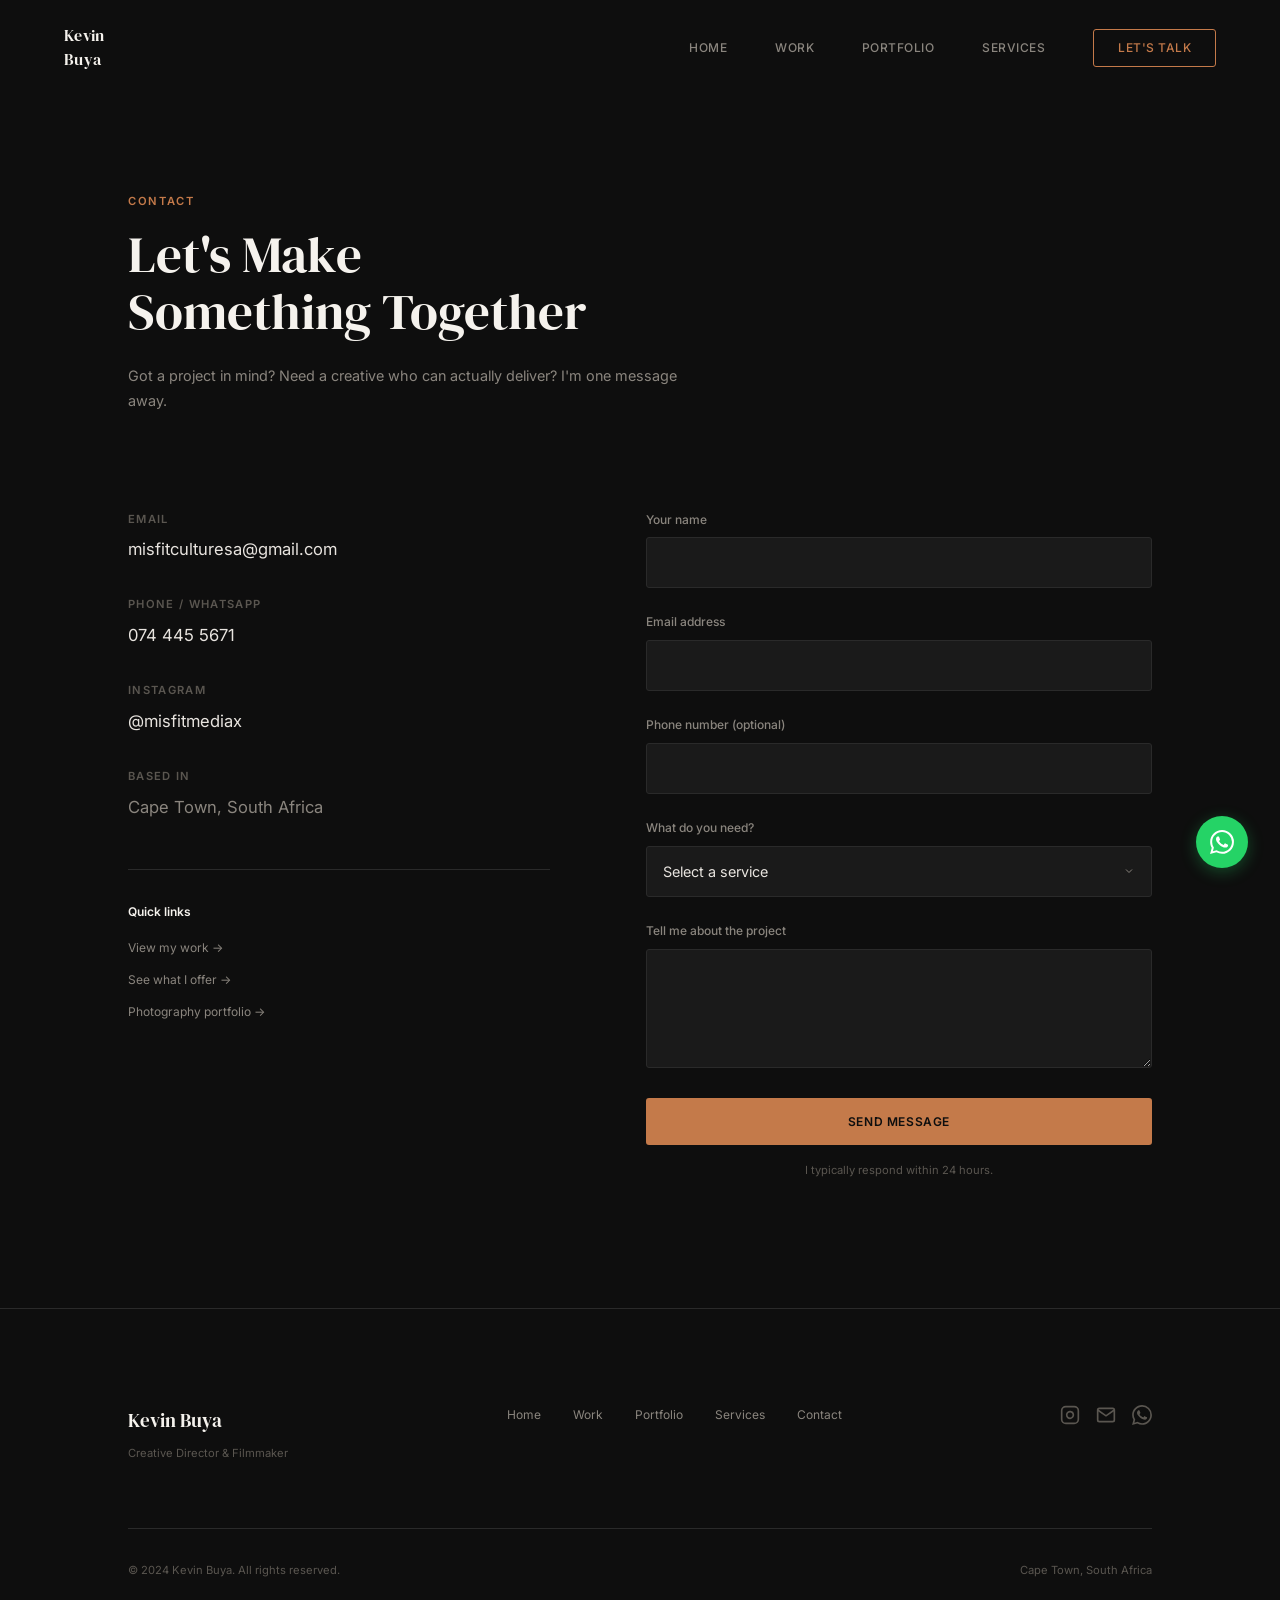
<file: contact.html>
<!DOCTYPE html>
<html lang="en">
<head>
  <meta charset="UTF-8">
  <meta name="viewport" content="width=device-width, initial-scale=1.0">
  <title>Contact — Kevin Buya | Get in Touch</title>
  <meta name="description" content="Get in touch with Kevin Buya for video production, photography, acting, or creative direction work in Cape Town.">
  <link rel="icon" type="image/svg+xml" href="data:image/svg+xml,<svg xmlns='http://www.w3.org/2000/svg' viewBox='0 0 100 100'><text y='.9em' font-size='90'>KB</text></svg>">
  <link rel="preconnect" href="https://fonts.googleapis.com">
  <link rel="preconnect" href="https://fonts.gstatic.com" crossorigin>
  <link href="https://fonts.googleapis.com/css2?family=DM+Serif+Display:ital@0;1&family=Inter:wght@300;400;500;600&display=swap" rel="stylesheet">
  <link rel="stylesheet" href="styles.css">
</head>
<body>
  <div class="loader" id="loader" aria-hidden="true"><div class="loader__inner"><span class="loader__text">KB</span></div></div>

  <header class="nav" id="nav" role="banner">
    <a href="index.html" class="nav__logo"><span class="nav__logo-text">Kevin<br>Buya</span></a>
    <nav class="nav__links" role="navigation" aria-label="Main navigation">
      <a href="index.html" class="nav__link">Home</a>
      <a href="work.html" class="nav__link">Work</a>
      <a href="portfolio.html" class="nav__link">Portfolio</a>
      <a href="services.html" class="nav__link">Services</a>
      <a href="contact.html" class="nav__link nav__link--cta nav__link--active">Let's Talk</a>
    </nav>
    <button class="nav__toggle" id="navToggle" aria-label="Toggle menu" aria-expanded="false">
      <span class="nav__toggle-bar"></span><span class="nav__toggle-bar"></span>
    </button>
  </header>

  <div class="mobile-menu" id="mobileMenu" role="dialog" aria-label="Mobile navigation">
    <nav class="mobile-menu__nav">
      <a href="index.html" class="mobile-menu__link" data-index="01">Home</a>
      <a href="work.html" class="mobile-menu__link" data-index="02">Work</a>
      <a href="portfolio.html" class="mobile-menu__link" data-index="03">Portfolio</a>
      <a href="services.html" class="mobile-menu__link" data-index="04">Services</a>
      <a href="contact.html" class="mobile-menu__link" data-index="05">Contact</a>
    </nav>
    <div class="mobile-menu__footer">
      <a href="mailto:misfitculturesa@gmail.com" class="mobile-menu__contact">misfitculturesa@gmail.com</a>
    </div>
  </div>

  <main>
    <section class="contact-page">
      <div class="contact-page__inner">
        <div class="contact-page__header reveal">
          <span class="page-hero__label">Contact</span>
          <h1 class="page-hero__title" style="font-size: var(--fs-h2);">Let's Make<br>Something Together</h1>
          <p class="page-hero__sub">Got a project in mind? Need a creative who can actually deliver? I'm one message away.</p>
        </div>

        <div class="contact__layout">
          <div class="contact__info reveal">
            <div class="contact__block">
              <span class="contact__label">Email</span>
              <a href="mailto:misfitculturesa@gmail.com" class="contact__value">misfitculturesa@gmail.com</a>
            </div>
            <div class="contact__block">
              <span class="contact__label">Phone / WhatsApp</span>
              <a href="https://wa.me/27744455671" target="_blank" rel="noopener" class="contact__value">074 445 5671</a>
            </div>
            <div class="contact__block">
              <span class="contact__label">Instagram</span>
              <a href="https://instagram.com/misfitmediax" target="_blank" rel="noopener" class="contact__value">@misfitmediax</a>
            </div>
            <div class="contact__block">
              <span class="contact__label">Based in</span>
              <span class="contact__value contact__value--static">Cape Town, South Africa</span>
            </div>

            <div class="contact__quick-links">
              <h4>Quick links</h4>
              <a href="work.html">View my work &rarr;</a>
              <a href="services.html">See what I offer &rarr;</a>
              <a href="portfolio.html">Photography portfolio &rarr;</a>
            </div>
          </div>

          <form class="contact__form reveal" id="contactForm" novalidate>
            <div class="form-group">
              <label for="name" class="form-label">Your name</label>
              <input type="text" id="name" name="name" class="form-input" required autocomplete="name">
            </div>
            <div class="form-group">
              <label for="email" class="form-label">Email address</label>
              <input type="email" id="email" name="email" class="form-input" required autocomplete="email">
            </div>
            <div class="form-group">
              <label for="phone" class="form-label">Phone number (optional)</label>
              <input type="tel" id="phone" name="phone" class="form-input" autocomplete="tel">
            </div>
            <div class="form-group">
              <label for="project" class="form-label">What do you need?</label>
              <select id="project" name="project" class="form-input form-select">
                <option value="" disabled selected>Select a service</option>
                <option value="video">Video Production</option>
                <option value="photography">Photography</option>
                <option value="talent">On-Camera Talent</option>
                <option value="creative-direction">Creative Direction</option>
                <option value="graphic-design">Graphic Design</option>
                <option value="other">Something else</option>
              </select>
            </div>
            <div class="form-group">
              <label for="message" class="form-label">Tell me about the project</label>
              <textarea id="message" name="message" class="form-input form-textarea" rows="5" required></textarea>
            </div>
            <button type="submit" class="btn btn--primary btn--full">Send Message</button>
            <p class="form-note">I typically respond within 24 hours.</p>
          </form>
        </div>
      </div>
    </section>
  </main>

  <footer class="footer" role="contentinfo">
    <div class="footer__inner">
      <div class="footer__top">
        <div class="footer__brand"><span class="footer__name">Kevin Buya</span><span class="footer__tagline">Creative Director & Filmmaker</span></div>
        <div class="footer__links"><a href="index.html">Home</a><a href="work.html">Work</a><a href="portfolio.html">Portfolio</a><a href="services.html">Services</a><a href="contact.html">Contact</a></div>
        <div class="footer__social">
          <a href="https://instagram.com/misfitmediax" target="_blank" rel="noopener" aria-label="Instagram"><svg width="20" height="20" viewBox="0 0 24 24" fill="none" stroke="currentColor" stroke-width="2"><rect x="2" y="2" width="20" height="20" rx="5" ry="5"/><path d="M16 11.37A4 4 0 1 1 12.63 8 4 4 0 0 1 16 11.37z"/><line x1="17.5" y1="6.5" x2="17.51" y2="6.5"/></svg></a>
          <a href="mailto:misfitculturesa@gmail.com" aria-label="Email"><svg width="20" height="20" viewBox="0 0 24 24" fill="none" stroke="currentColor" stroke-width="2"><path d="M4 4h16c1.1 0 2 .9 2 2v12c0 1.1-.9 2-2 2H4c-1.1 0-2-.9-2-2V6c0-1.1.9-2 2-2z"/><polyline points="22,6 12,13 2,6"/></svg></a>
          <a href="https://wa.me/27744455671" target="_blank" rel="noopener" aria-label="WhatsApp"><svg width="20" height="20" viewBox="0 0 24 24" fill="currentColor"><path d="M17.472 14.382c-.297-.149-1.758-.867-2.03-.967-.273-.099-.471-.148-.67.15-.197.297-.767.966-.94 1.164-.173.199-.347.223-.644.075-.297-.15-1.255-.463-2.39-1.475-.883-.788-1.48-1.761-1.653-2.059-.173-.297-.018-.458.13-.606.134-.133.298-.347.446-.52.149-.174.198-.298.298-.497.099-.198.05-.371-.025-.52-.075-.149-.669-1.612-.916-2.207-.242-.579-.487-.5-.669-.51-.173-.008-.371-.01-.57-.01-.198 0-.52.074-.792.372-.272.297-1.04 1.016-1.04 2.479 0 1.462 1.065 2.875 1.213 3.074.149.198 2.096 3.2 5.077 4.487.709.306 1.262.489 1.694.625.712.227 1.36.195 1.871.118.571-.085 1.758-.719 2.006-1.413.248-.694.248-1.289.173-1.413-.074-.124-.272-.198-.57-.347m-5.421 7.403h-.004a9.87 9.87 0 01-5.031-1.378l-.361-.214-3.741.982.998-3.648-.235-.374a9.86 9.86 0 01-1.51-5.26c.001-5.45 4.436-9.884 9.888-9.884 2.64 0 5.122 1.03 6.988 2.898a9.825 9.825 0 012.893 6.994c-.003 5.45-4.437 9.884-9.885 9.884m8.413-18.297A11.815 11.815 0 0012.05 0C5.495 0 .16 5.335.157 11.892c0 2.096.547 4.142 1.588 5.945L.057 24l6.305-1.654a11.882 11.882 0 005.683 1.448h.005c6.554 0 11.89-5.335 11.893-11.893a11.821 11.821 0 00-3.48-8.413z"/></svg></a>
        </div>
      </div>
      <div class="footer__bottom"><span class="footer__copy">&copy; 2024 Kevin Buya. All rights reserved.</span><span class="footer__credit">Cape Town, South Africa</span></div>
    </div>
  </footer>

  <a href="https://wa.me/27744455671" target="_blank" rel="noopener" class="fab" aria-label="Message on WhatsApp"><svg width="24" height="24" viewBox="0 0 24 24" fill="currentColor"><path d="M17.472 14.382c-.297-.149-1.758-.867-2.03-.967-.273-.099-.471-.148-.67.15-.197.297-.767.966-.94 1.164-.173.199-.347.223-.644.075-.297-.15-1.255-.463-2.39-1.475-.883-.788-1.48-1.761-1.653-2.059-.173-.297-.018-.458.13-.606.134-.133.298-.347.446-.52.149-.174.198-.298.298-.497.099-.198.05-.371-.025-.52-.075-.149-.669-1.612-.916-2.207-.242-.579-.487-.5-.669-.51-.173-.008-.371-.01-.57-.01-.198 0-.52.074-.792.372-.272.297-1.04 1.016-1.04 2.479 0 1.462 1.065 2.875 1.213 3.074.149.198 2.096 3.2 5.077 4.487.709.306 1.262.489 1.694.625.712.227 1.36.195 1.871.118.571-.085 1.758-.719 2.006-1.413.248-.694.248-1.289.173-1.413-.074-.124-.272-.198-.57-.347m-5.421 7.403h-.004a9.87 9.87 0 01-5.031-1.378l-.361-.214-3.741.982.998-3.648-.235-.374a9.86 9.86 0 01-1.51-5.26c.001-5.45 4.436-9.884 9.888-9.884 2.64 0 5.122 1.03 6.988 2.898a9.825 9.825 0 012.893 6.994c-.003 5.45-4.437 9.884-9.885 9.884m8.413-18.297A11.815 11.815 0 0012.05 0C5.495 0 .16 5.335.157 11.892c0 2.096.547 4.142 1.588 5.945L.057 24l6.305-1.654a11.882 11.882 0 005.683 1.448h.005c6.554 0 11.89-5.335 11.893-11.893a11.821 11.821 0 00-3.48-8.413z"/></svg></a>
  <script src="main.js" defer></script>
</body>
</html>
</file>
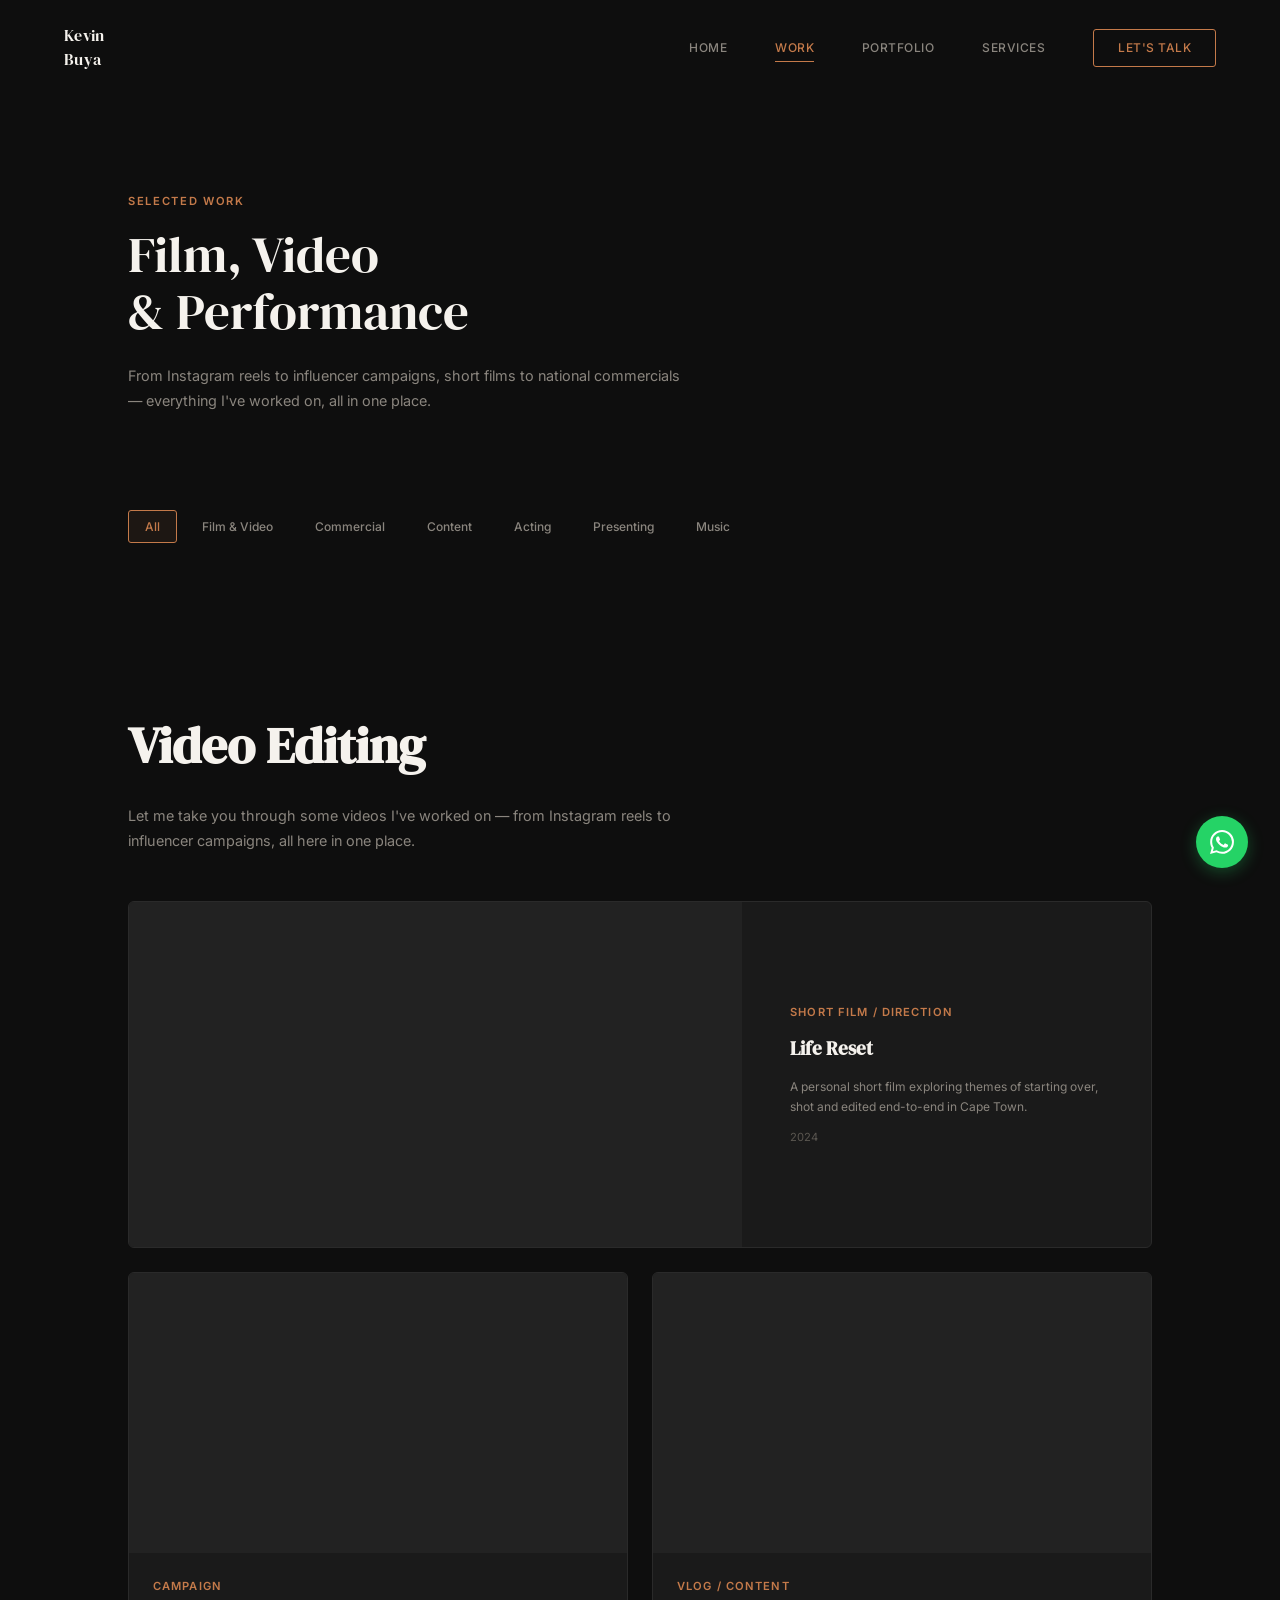
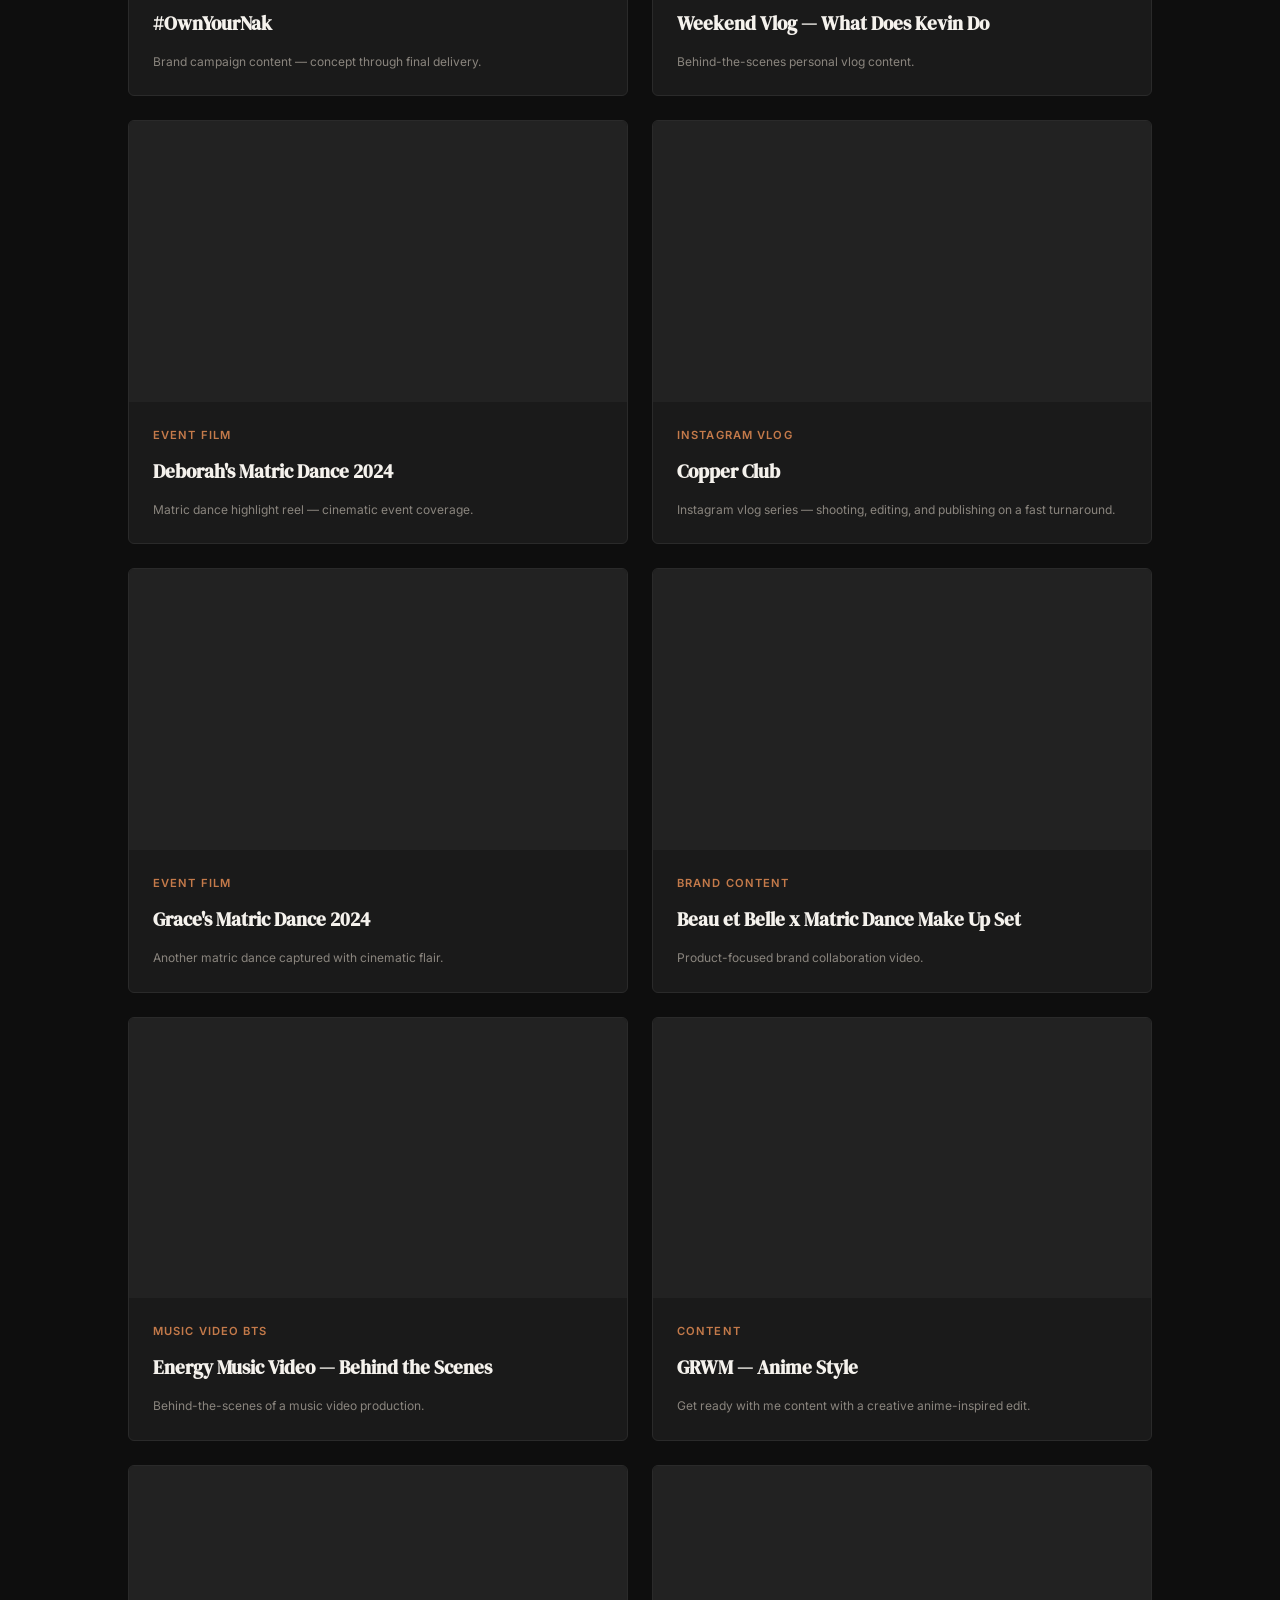
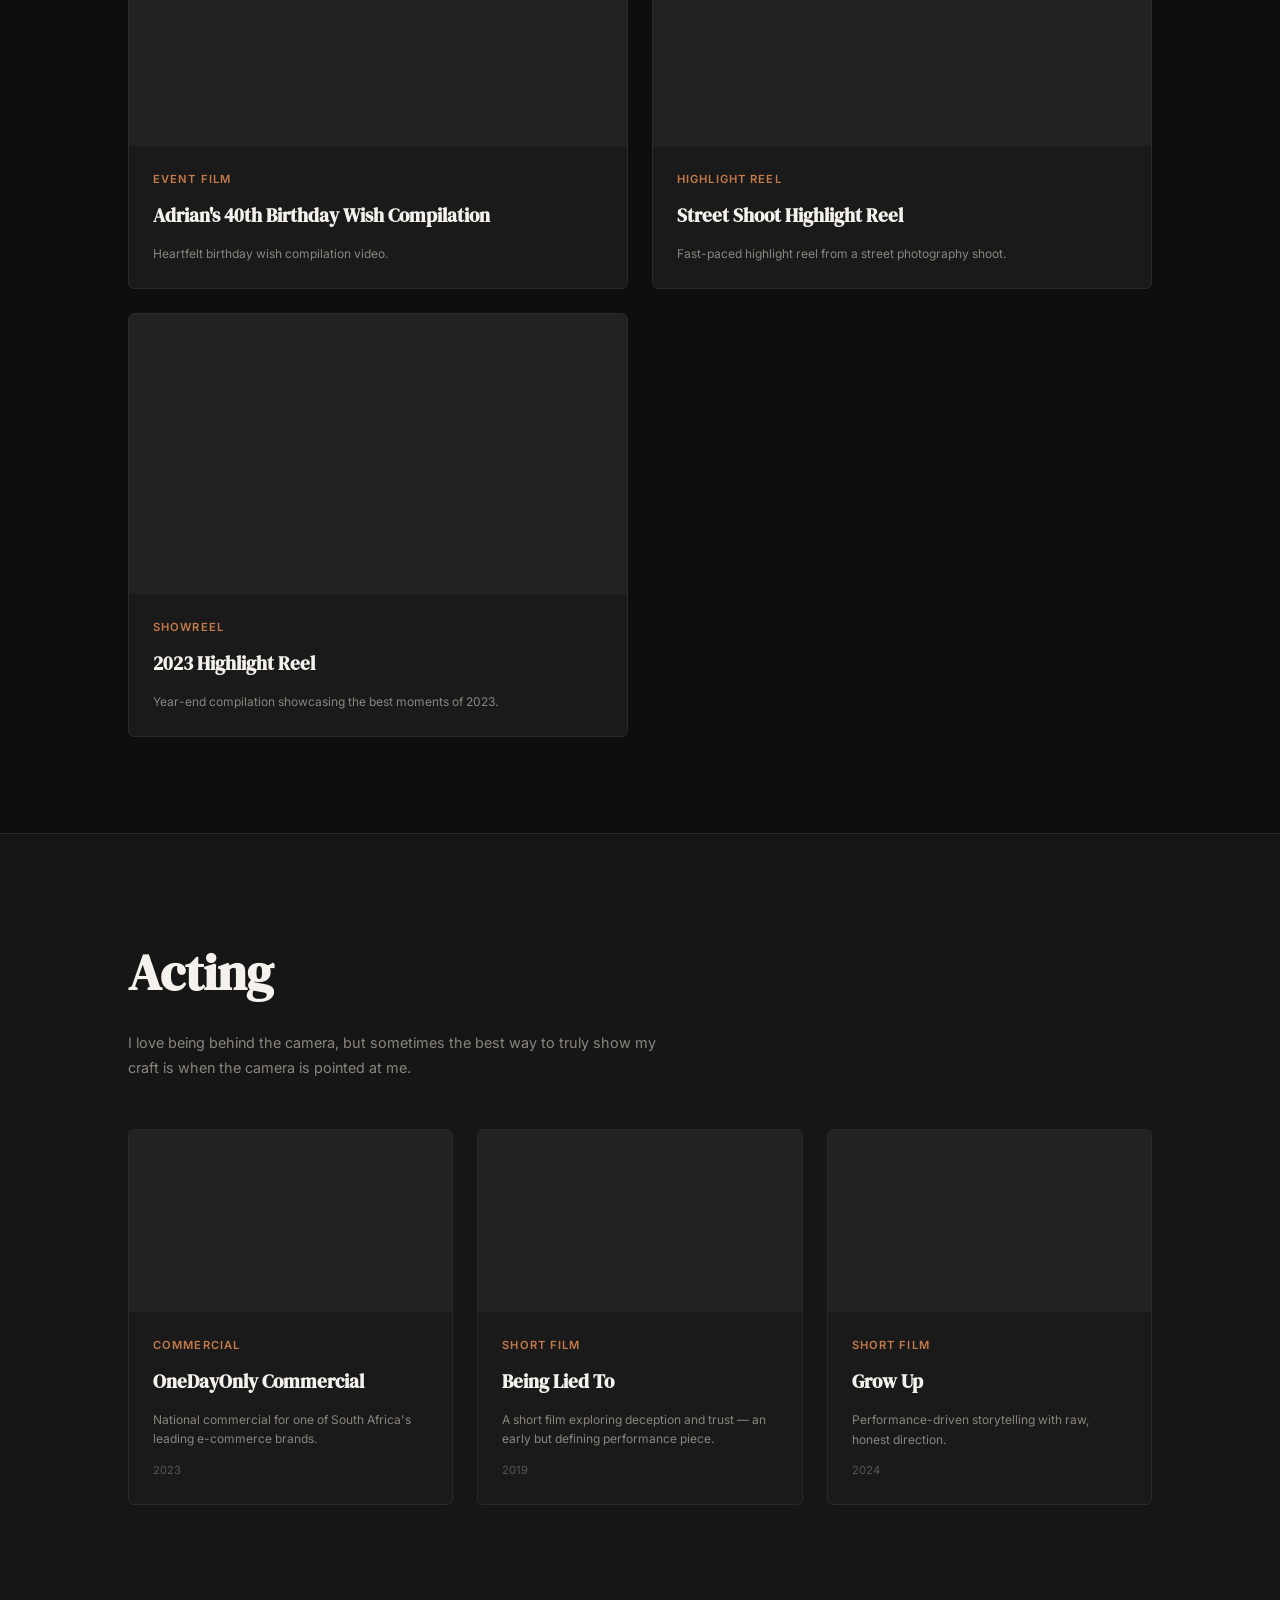
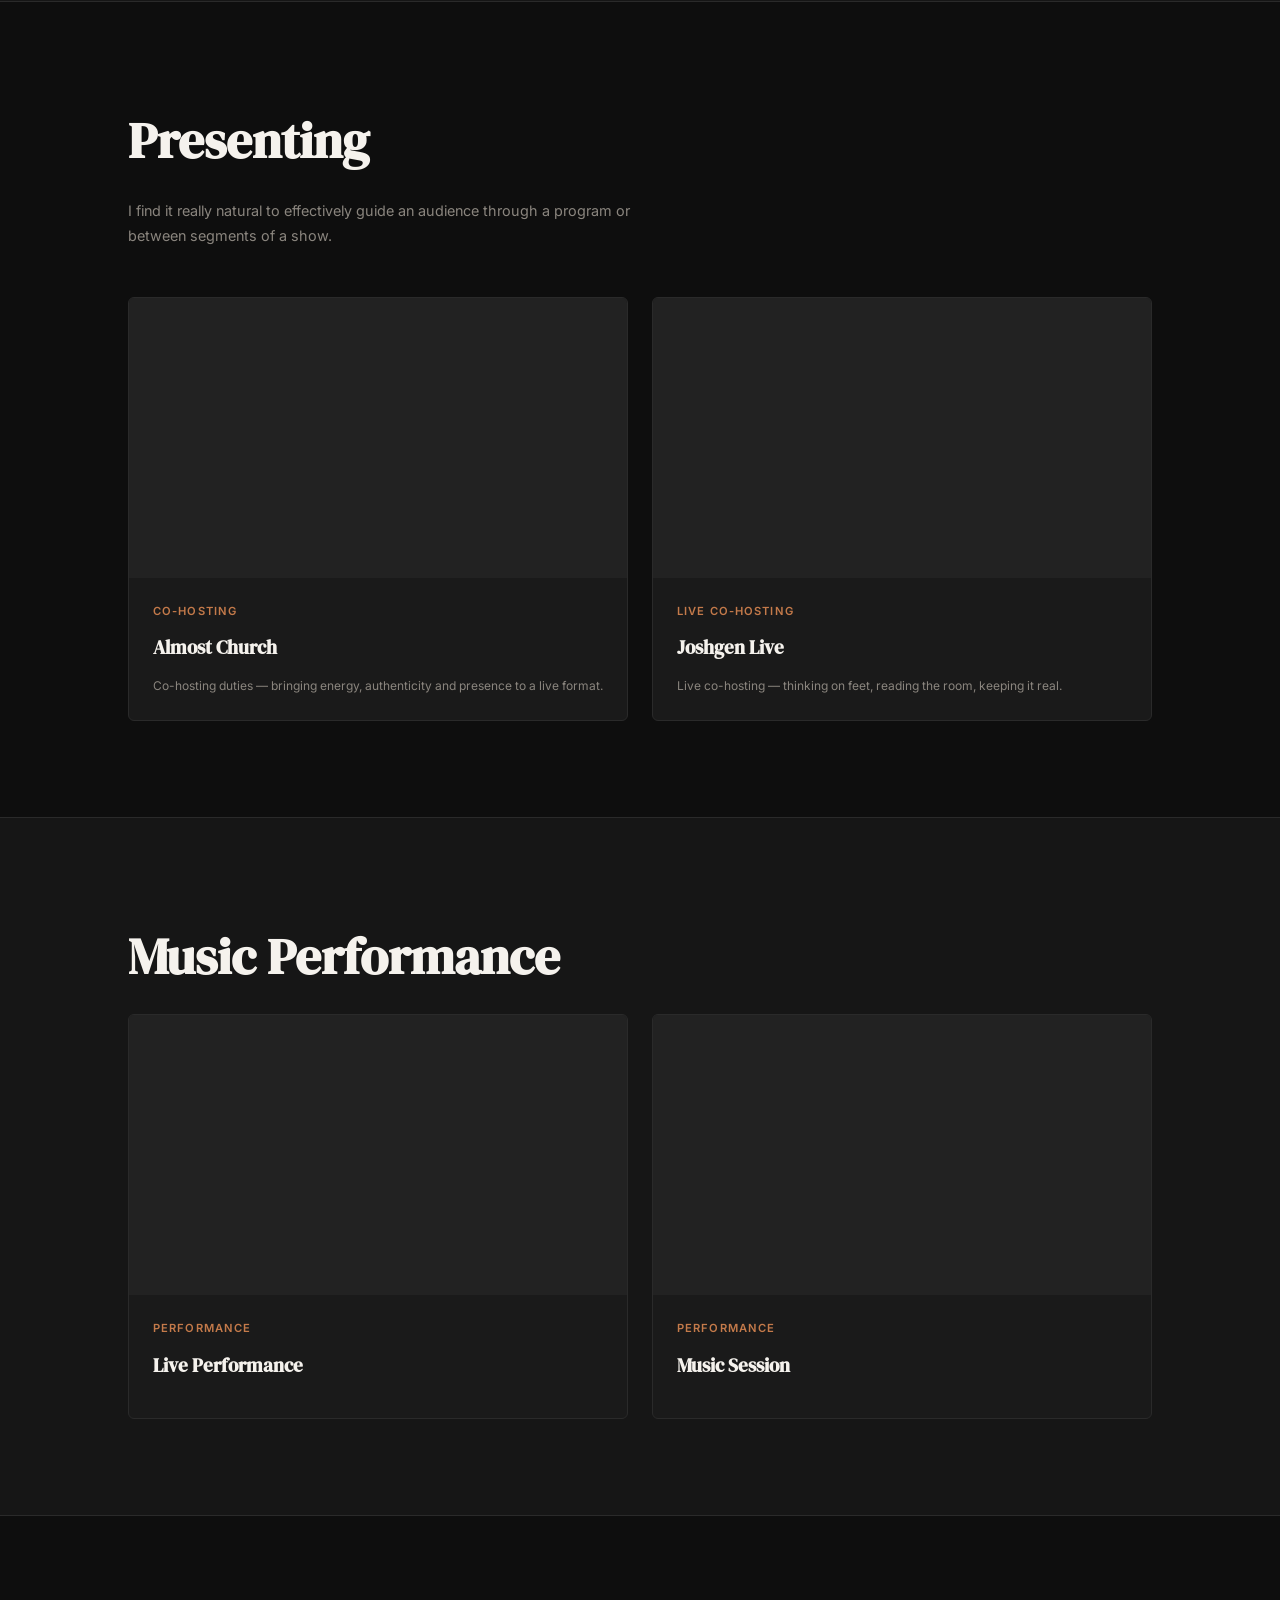
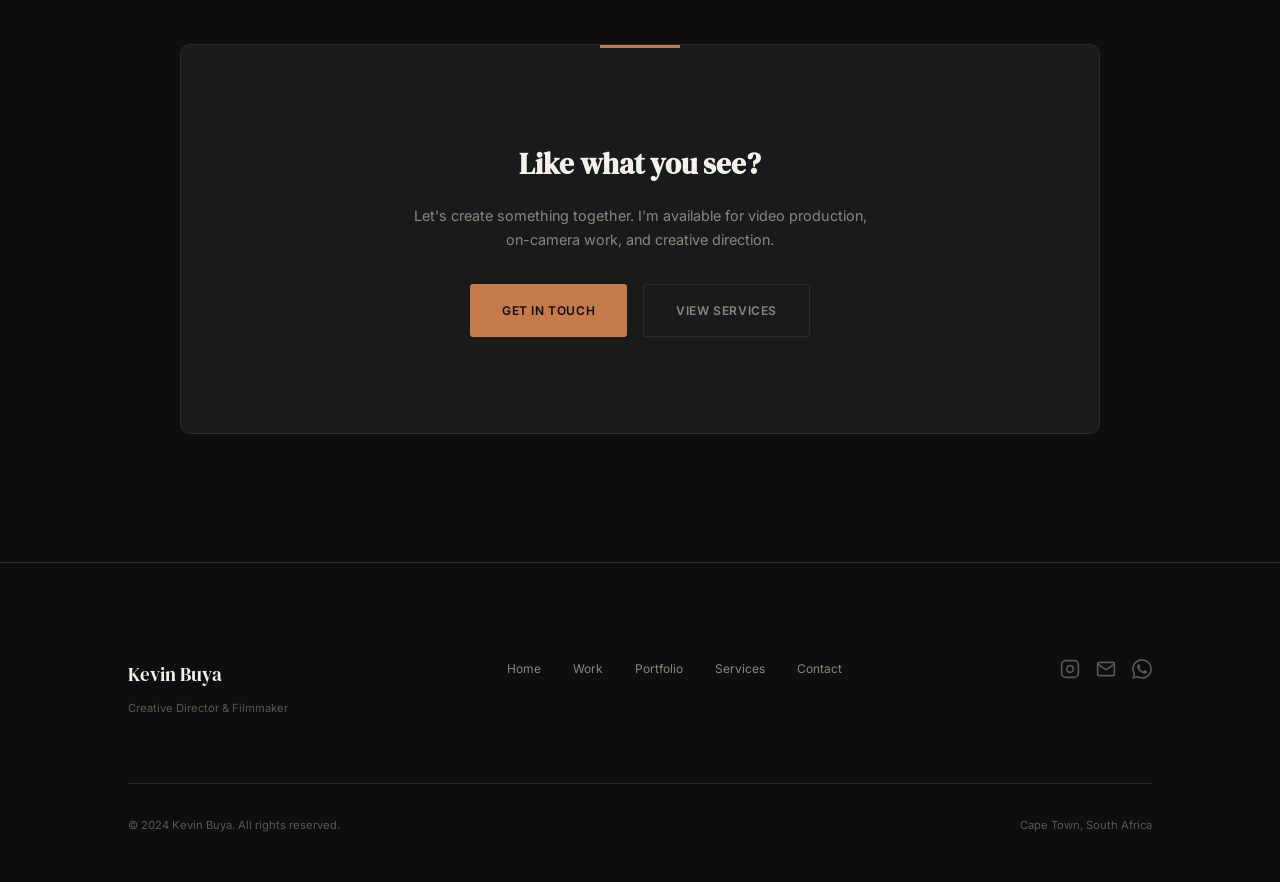
<file: work.html>
<!DOCTYPE html>
<html lang="en">
<head>
  <meta charset="UTF-8">
  <meta name="viewport" content="width=device-width, initial-scale=1.0">
  <title>Work — Kevin Buya | Film, Video & Performance</title>
  <meta name="description" content="Video production, short films, brand content, acting and presenting work by Kevin Buya. Cape Town-based filmmaker and creative.">
  <link rel="icon" type="image/svg+xml" href="data:image/svg+xml,<svg xmlns='http://www.w3.org/2000/svg' viewBox='0 0 100 100'><text y='.9em' font-size='90'>KB</text></svg>">
  <link rel="preconnect" href="https://fonts.googleapis.com">
  <link rel="preconnect" href="https://fonts.gstatic.com" crossorigin>
  <link href="https://fonts.googleapis.com/css2?family=DM+Serif+Display:ital@0;1&family=Inter:wght@300;400;500;600&display=swap" rel="stylesheet">
  <link rel="stylesheet" href="styles.css">
</head>
<body>
  <div class="loader" id="loader" aria-hidden="true"><div class="loader__inner"><span class="loader__text">KB</span></div></div>

  <header class="nav" id="nav" role="banner">
    <a href="index.html" class="nav__logo"><span class="nav__logo-text">Kevin<br>Buya</span></a>
    <nav class="nav__links" role="navigation" aria-label="Main navigation">
      <a href="index.html" class="nav__link">Home</a>
      <a href="work.html" class="nav__link nav__link--active">Work</a>
      <a href="portfolio.html" class="nav__link">Portfolio</a>
      <a href="services.html" class="nav__link">Services</a>
      <a href="contact.html" class="nav__link nav__link--cta">Let's Talk</a>
    </nav>
    <button class="nav__toggle" id="navToggle" aria-label="Toggle menu" aria-expanded="false">
      <span class="nav__toggle-bar"></span><span class="nav__toggle-bar"></span>
    </button>
  </header>

  <div class="mobile-menu" id="mobileMenu" role="dialog" aria-label="Mobile navigation">
    <nav class="mobile-menu__nav">
      <a href="index.html" class="mobile-menu__link" data-index="01">Home</a>
      <a href="work.html" class="mobile-menu__link" data-index="02">Work</a>
      <a href="portfolio.html" class="mobile-menu__link" data-index="03">Portfolio</a>
      <a href="services.html" class="mobile-menu__link" data-index="04">Services</a>
      <a href="contact.html" class="mobile-menu__link" data-index="05">Contact</a>
    </nav>
    <div class="mobile-menu__footer">
      <a href="mailto:misfitculturesa@gmail.com" class="mobile-menu__contact">misfitculturesa@gmail.com</a>
    </div>
  </div>

  <main>
    <!-- Page Hero -->
    <section class="page-hero">
      <div class="page-hero__content">
        <span class="page-hero__label reveal">Selected Work</span>
        <h1 class="page-hero__title reveal" data-delay="1">Film, Video<br>& Performance</h1>
        <p class="page-hero__sub reveal" data-delay="2">From Instagram reels to influencer campaigns, short films to national commercials — everything I've worked on, all in one place.</p>
      </div>
    </section>

    <!-- Filter -->
    <div class="work__filters reveal" style="max-width: min(1280px,90vw); margin: 0 auto var(--sp-8); padding: 0 clamp(24px,5vw,64px);">
      <button class="work__filter active" data-filter="all">All</button>
      <button class="work__filter" data-filter="film">Film & Video</button>
      <button class="work__filter" data-filter="commercial">Commercial</button>
      <button class="work__filter" data-filter="content">Content</button>
      <button class="work__filter" data-filter="acting">Acting</button>
      <button class="work__filter" data-filter="presenting">Presenting</button>
      <button class="work__filter" data-filter="music">Music</button>
    </div>

    <!-- Video Editing -->
    <section class="work-section" id="video">
      <div class="work-section__inner">
        <h2 class="work-section__title reveal">Video Editing</h2>
        <p class="work-section__intro reveal">Let me take you through some videos I've worked on — from Instagram reels to influencer campaigns, all here in one place.</p>

        <div class="video-grid">
          <article class="video-card video-card--featured reveal" data-category="film">
            <div class="video-card__player">
              <iframe src="https://drive.google.com/file/d/1Px1_5sCIGdCCqFk1iHmx0U8QvjzXpFzv/preview" allow="autoplay; encrypted-media" allowfullscreen loading="lazy" title="Life Reset"></iframe>
            </div>
            <div class="video-card__info">
              <span class="video-card__tag">Short Film / Direction</span>
              <h3>Life Reset</h3>
              <p>A personal short film exploring themes of starting over, shot and edited end-to-end in Cape Town.</p>
              <span class="video-card__year">2024</span>
            </div>
          </article>

          <article class="video-card reveal" data-category="commercial">
            <div class="video-card__player">
              <iframe src="https://drive.google.com/file/d/1SmOERoCYPhybz4x8TcalM75baoLjAzK_/preview" allow="autoplay; encrypted-media" allowfullscreen loading="lazy" title="#OwnYourNak Campaign"></iframe>
            </div>
            <div class="video-card__info">
              <span class="video-card__tag">Campaign</span>
              <h3>#OwnYourNak</h3>
              <p>Brand campaign content — concept through final delivery.</p>
            </div>
          </article>

          <article class="video-card reveal" data-category="content">
            <div class="video-card__player">
              <iframe src="https://drive.google.com/file/d/1qAv0C9bW0yKL4-AANd4TlN9Cdx5qL-Na/preview" allow="autoplay; encrypted-media" allowfullscreen loading="lazy" title="Weekend Vlog"></iframe>
            </div>
            <div class="video-card__info">
              <span class="video-card__tag">Vlog / Content</span>
              <h3>Weekend Vlog — What Does Kevin Do</h3>
              <p>Behind-the-scenes personal vlog content.</p>
            </div>
          </article>

          <article class="video-card reveal" data-category="film">
            <div class="video-card__player">
              <iframe src="https://drive.google.com/file/d/1p1z32wHJKZ0W5zuEiIcIJDimNZXgD2gO/preview" allow="autoplay; encrypted-media" allowfullscreen loading="lazy" title="Deborah's Matric Dance"></iframe>
            </div>
            <div class="video-card__info">
              <span class="video-card__tag">Event Film</span>
              <h3>Deborah's Matric Dance 2024</h3>
              <p>Matric dance highlight reel — cinematic event coverage.</p>
            </div>
          </article>

          <article class="video-card reveal" data-category="content">
            <div class="video-card__player">
              <iframe src="https://drive.google.com/file/d/1g8lx3EDz1LwCZCLZqLaQ5MnpQox0wlx9/preview" allow="autoplay; encrypted-media" allowfullscreen loading="lazy" title="Copper Club"></iframe>
            </div>
            <div class="video-card__info">
              <span class="video-card__tag">Instagram Vlog</span>
              <h3>Copper Club</h3>
              <p>Instagram vlog series — shooting, editing, and publishing on a fast turnaround.</p>
            </div>
          </article>

          <article class="video-card reveal" data-category="film">
            <div class="video-card__player">
              <iframe src="https://drive.google.com/file/d/1Yztl6vprQqogOcjCEjh2AEPF2RzxSQ7F/preview" allow="autoplay; encrypted-media" allowfullscreen loading="lazy" title="Grace's Matric Dance"></iframe>
            </div>
            <div class="video-card__info">
              <span class="video-card__tag">Event Film</span>
              <h3>Grace's Matric Dance 2024</h3>
              <p>Another matric dance captured with cinematic flair.</p>
            </div>
          </article>

          <article class="video-card reveal" data-category="commercial">
            <div class="video-card__player">
              <iframe src="https://drive.google.com/file/d/1xyF1GpgW50MGuB2Rk4xbq2x-jFDpAuoX/preview" allow="autoplay; encrypted-media" allowfullscreen loading="lazy" title="Beau et Belle"></iframe>
            </div>
            <div class="video-card__info">
              <span class="video-card__tag">Brand Content</span>
              <h3>Beau et Belle x Matric Dance Make Up Set</h3>
              <p>Product-focused brand collaboration video.</p>
            </div>
          </article>

          <article class="video-card reveal" data-category="music">
            <div class="video-card__player">
              <iframe src="https://drive.google.com/file/d/124jMDZqdBw7B8raekpmSrJ_w064IIoXa/preview" allow="autoplay; encrypted-media" allowfullscreen loading="lazy" title="Energy Music Video BTS"></iframe>
            </div>
            <div class="video-card__info">
              <span class="video-card__tag">Music Video BTS</span>
              <h3>Energy Music Video — Behind the Scenes</h3>
              <p>Behind-the-scenes of a music video production.</p>
            </div>
          </article>

          <article class="video-card reveal" data-category="content">
            <div class="video-card__player">
              <iframe src="https://drive.google.com/file/d/1ehI0OGRnI_Mb5UhvVjGZnPuiSU7UdD38/preview" allow="autoplay; encrypted-media" allowfullscreen loading="lazy" title="GRWM Anime Style"></iframe>
            </div>
            <div class="video-card__info">
              <span class="video-card__tag">Content</span>
              <h3>GRWM — Anime Style</h3>
              <p>Get ready with me content with a creative anime-inspired edit.</p>
            </div>
          </article>

          <article class="video-card reveal" data-category="film">
            <div class="video-card__player">
              <iframe src="https://drive.google.com/file/d/1iLmOZOeWPAd5usPX6CQ9SFutzHzfonrQ/preview" allow="autoplay; encrypted-media" allowfullscreen loading="lazy" title="Adrian's 40th Birthday"></iframe>
            </div>
            <div class="video-card__info">
              <span class="video-card__tag">Event Film</span>
              <h3>Adrian's 40th Birthday Wish Compilation</h3>
              <p>Heartfelt birthday wish compilation video.</p>
            </div>
          </article>

          <article class="video-card reveal" data-category="film">
            <div class="video-card__player">
              <iframe src="https://drive.google.com/file/d/1AJRGn4y__CXwFpwxK0kmfVtX1f0NrrpX/preview" allow="autoplay; encrypted-media" allowfullscreen loading="lazy" title="Street Shoot Highlight Reel"></iframe>
            </div>
            <div class="video-card__info">
              <span class="video-card__tag">Highlight Reel</span>
              <h3>Street Shoot Highlight Reel</h3>
              <p>Fast-paced highlight reel from a street photography shoot.</p>
            </div>
          </article>

          <article class="video-card reveal" data-category="film">
            <div class="video-card__player">
              <iframe src="https://drive.google.com/file/d/1nSOHbcgIpXdcU0TuSHFdPdDtrUzs1KSh/preview" allow="autoplay; encrypted-media" allowfullscreen loading="lazy" title="2023 Highlight Reel"></iframe>
            </div>
            <div class="video-card__info">
              <span class="video-card__tag">Showreel</span>
              <h3>2023 Highlight Reel</h3>
              <p>Year-end compilation showcasing the best moments of 2023.</p>
            </div>
          </article>
        </div>
      </div>
    </section>

    <!-- Acting -->
    <section class="work-section work-section--alt" id="acting">
      <div class="work-section__inner">
        <h2 class="work-section__title reveal">Acting</h2>
        <p class="work-section__intro reveal">I love being behind the camera, but sometimes the best way to truly show my craft is when the camera is pointed at me.</p>

        <div class="video-grid video-grid--trio">
          <article class="video-card reveal" data-category="acting">
            <div class="video-card__player">
              <iframe src="https://drive.google.com/file/d/1wmSAGE4EZR-CfPQAEJf-aKkQsEjWuCH2/preview" allow="autoplay; encrypted-media" allowfullscreen loading="lazy" title="OneDayOnly Commercial"></iframe>
            </div>
            <div class="video-card__info">
              <span class="video-card__tag">Commercial</span>
              <h3>OneDayOnly Commercial</h3>
              <p>National commercial for one of South Africa's leading e-commerce brands.</p>
              <span class="video-card__year">2023</span>
            </div>
          </article>

          <article class="video-card reveal" data-category="acting">
            <div class="video-card__player">
              <iframe src="https://drive.google.com/file/d/1jIyazX7YeHScbfWzpC49IttcFyEx_cfs/preview" allow="autoplay; encrypted-media" allowfullscreen loading="lazy" title="Being Lied To"></iframe>
            </div>
            <div class="video-card__info">
              <span class="video-card__tag">Short Film</span>
              <h3>Being Lied To</h3>
              <p>A short film exploring deception and trust — an early but defining performance piece.</p>
              <span class="video-card__year">2019</span>
            </div>
          </article>

          <article class="video-card reveal" data-category="acting">
            <div class="video-card__player">
              <iframe src="https://drive.google.com/file/d/1KxBur6foxUSjV-u-N4_tmD1zHdq-sH5T/preview" allow="autoplay; encrypted-media" allowfullscreen loading="lazy" title="Grow Up"></iframe>
            </div>
            <div class="video-card__info">
              <span class="video-card__tag">Short Film</span>
              <h3>Grow Up</h3>
              <p>Performance-driven storytelling with raw, honest direction.</p>
              <span class="video-card__year">2024</span>
            </div>
          </article>
        </div>
      </div>
    </section>

    <!-- Presenting -->
    <section class="work-section" id="presenting">
      <div class="work-section__inner">
        <h2 class="work-section__title reveal">Presenting</h2>
        <p class="work-section__intro reveal">I find it really natural to effectively guide an audience through a program or between segments of a show.</p>

        <div class="video-grid video-grid--duo">
          <article class="video-card reveal" data-category="presenting">
            <div class="video-card__player">
              <iframe src="https://drive.google.com/file/d/1csFocIeDpUp873gp76g1-wJmdkb2spd2/preview" allow="autoplay; encrypted-media" allowfullscreen loading="lazy" title="Almost Church"></iframe>
            </div>
            <div class="video-card__info">
              <span class="video-card__tag">Co-Hosting</span>
              <h3>Almost Church</h3>
              <p>Co-hosting duties — bringing energy, authenticity and presence to a live format.</p>
            </div>
          </article>

          <article class="video-card reveal" data-category="presenting">
            <div class="video-card__player">
              <iframe src="https://drive.google.com/file/d/1_vqDy-YOTBRnHMvEyuCZsPyyXwtlBGWd/preview" allow="autoplay; encrypted-media" allowfullscreen loading="lazy" title="Joshgen Live"></iframe>
            </div>
            <div class="video-card__info">
              <span class="video-card__tag">Live Co-Hosting</span>
              <h3>Joshgen Live</h3>
              <p>Live co-hosting — thinking on feet, reading the room, keeping it real.</p>
            </div>
          </article>
        </div>
      </div>
    </section>

    <!-- Music Performance -->
    <section class="work-section work-section--alt" id="music">
      <div class="work-section__inner">
        <h2 class="work-section__title reveal">Music Performance</h2>

        <div class="video-grid video-grid--duo">
          <article class="video-card reveal" data-category="music">
            <div class="video-card__player">
              <iframe src="https://drive.google.com/file/d/1RoGhwQs-YtjM5g735GGbJWUh3e0EsZs8/preview" allow="autoplay; encrypted-media" allowfullscreen loading="lazy" title="Music Performance 1"></iframe>
            </div>
            <div class="video-card__info">
              <span class="video-card__tag">Performance</span>
              <h3>Live Performance</h3>
            </div>
          </article>

          <article class="video-card reveal" data-category="music">
            <div class="video-card__player">
              <iframe src="https://drive.google.com/file/d/1DPdZQwAcIC073GfaDIWtVBIwO9gMo0K4/preview" allow="autoplay; encrypted-media" allowfullscreen loading="lazy" title="Music Performance 2"></iframe>
            </div>
            <div class="video-card__info">
              <span class="video-card__tag">Performance</span>
              <h3>Music Session</h3>
            </div>
          </article>
        </div>
      </div>
    </section>

    <!-- CTA -->
    <section class="cta-band">
      <div class="cta-band__inner reveal">
        <h2 class="cta-band__title">Like what you see?</h2>
        <p class="cta-band__text">Let's create something together. I'm available for video production, on-camera work, and creative direction.</p>
        <div class="cta-band__actions">
          <a href="contact.html" class="btn btn--primary">Get in touch</a>
          <a href="services.html" class="btn btn--ghost">View services</a>
        </div>
      </div>
    </section>
  </main>

  <footer class="footer" role="contentinfo">
    <div class="footer__inner">
      <div class="footer__top">
        <div class="footer__brand"><span class="footer__name">Kevin Buya</span><span class="footer__tagline">Creative Director & Filmmaker</span></div>
        <div class="footer__links">
          <a href="index.html">Home</a><a href="work.html">Work</a><a href="portfolio.html">Portfolio</a><a href="services.html">Services</a><a href="contact.html">Contact</a>
        </div>
        <div class="footer__social">
          <a href="https://instagram.com/misfitmediax" target="_blank" rel="noopener" aria-label="Instagram"><svg width="20" height="20" viewBox="0 0 24 24" fill="none" stroke="currentColor" stroke-width="2"><rect x="2" y="2" width="20" height="20" rx="5" ry="5"/><path d="M16 11.37A4 4 0 1 1 12.63 8 4 4 0 0 1 16 11.37z"/><line x1="17.5" y1="6.5" x2="17.51" y2="6.5"/></svg></a>
          <a href="mailto:misfitculturesa@gmail.com" aria-label="Email"><svg width="20" height="20" viewBox="0 0 24 24" fill="none" stroke="currentColor" stroke-width="2"><path d="M4 4h16c1.1 0 2 .9 2 2v12c0 1.1-.9 2-2 2H4c-1.1 0-2-.9-2-2V6c0-1.1.9-2 2-2z"/><polyline points="22,6 12,13 2,6"/></svg></a>
          <a href="https://wa.me/27744455671" target="_blank" rel="noopener" aria-label="WhatsApp"><svg width="20" height="20" viewBox="0 0 24 24" fill="currentColor"><path d="M17.472 14.382c-.297-.149-1.758-.867-2.03-.967-.273-.099-.471-.148-.67.15-.197.297-.767.966-.94 1.164-.173.199-.347.223-.644.075-.297-.15-1.255-.463-2.39-1.475-.883-.788-1.48-1.761-1.653-2.059-.173-.297-.018-.458.13-.606.134-.133.298-.347.446-.52.149-.174.198-.298.298-.497.099-.198.05-.371-.025-.52-.075-.149-.669-1.612-.916-2.207-.242-.579-.487-.5-.669-.51-.173-.008-.371-.01-.57-.01-.198 0-.52.074-.792.372-.272.297-1.04 1.016-1.04 2.479 0 1.462 1.065 2.875 1.213 3.074.149.198 2.096 3.2 5.077 4.487.709.306 1.262.489 1.694.625.712.227 1.36.195 1.871.118.571-.085 1.758-.719 2.006-1.413.248-.694.248-1.289.173-1.413-.074-.124-.272-.198-.57-.347m-5.421 7.403h-.004a9.87 9.87 0 01-5.031-1.378l-.361-.214-3.741.982.998-3.648-.235-.374a9.86 9.86 0 01-1.51-5.26c.001-5.45 4.436-9.884 9.888-9.884 2.64 0 5.122 1.03 6.988 2.898a9.825 9.825 0 012.893 6.994c-.003 5.45-4.437 9.884-9.885 9.884m8.413-18.297A11.815 11.815 0 0012.05 0C5.495 0 .16 5.335.157 11.892c0 2.096.547 4.142 1.588 5.945L.057 24l6.305-1.654a11.882 11.882 0 005.683 1.448h.005c6.554 0 11.89-5.335 11.893-11.893a11.821 11.821 0 00-3.48-8.413z"/></svg></a>
        </div>
      </div>
      <div class="footer__bottom"><span class="footer__copy">&copy; 2024 Kevin Buya. All rights reserved.</span><span class="footer__credit">Cape Town, South Africa</span></div>
    </div>
  </footer>

  <a href="https://wa.me/27744455671" target="_blank" rel="noopener" class="fab" aria-label="Message on WhatsApp"><svg width="24" height="24" viewBox="0 0 24 24" fill="currentColor"><path d="M17.472 14.382c-.297-.149-1.758-.867-2.03-.967-.273-.099-.471-.148-.67.15-.197.297-.767.966-.94 1.164-.173.199-.347.223-.644.075-.297-.15-1.255-.463-2.39-1.475-.883-.788-1.48-1.761-1.653-2.059-.173-.297-.018-.458.13-.606.134-.133.298-.347.446-.52.149-.174.198-.298.298-.497.099-.198.05-.371-.025-.52-.075-.149-.669-1.612-.916-2.207-.242-.579-.487-.5-.669-.51-.173-.008-.371-.01-.57-.01-.198 0-.52.074-.792.372-.272.297-1.04 1.016-1.04 2.479 0 1.462 1.065 2.875 1.213 3.074.149.198 2.096 3.2 5.077 4.487.709.306 1.262.489 1.694.625.712.227 1.36.195 1.871.118.571-.085 1.758-.719 2.006-1.413.248-.694.248-1.289.173-1.413-.074-.124-.272-.198-.57-.347m-5.421 7.403h-.004a9.87 9.87 0 01-5.031-1.378l-.361-.214-3.741.982.998-3.648-.235-.374a9.86 9.86 0 01-1.51-5.26c.001-5.45 4.436-9.884 9.888-9.884 2.64 0 5.122 1.03 6.988 2.898a9.825 9.825 0 012.893 6.994c-.003 5.45-4.437 9.884-9.885 9.884m8.413-18.297A11.815 11.815 0 0012.05 0C5.495 0 .16 5.335.157 11.892c0 2.096.547 4.142 1.588 5.945L.057 24l6.305-1.654a11.882 11.882 0 005.683 1.448h.005c6.554 0 11.89-5.335 11.893-11.893a11.821 11.821 0 00-3.48-8.413z"/></svg></a>
  <script src="main.js" defer></script>
</body>
</html>
</file>
<file: styles.css>
/* ============================================================
   KEVIN BUYA — Portfolio | Multi-Page Design System
   ============================================================ */

:root {
  --c-bg:        #0e0e0e;
  --c-bg-alt:    #161616;
  --c-bg-card:   #1a1a1a;
  --c-surface:   #222222;
  --c-border:    #2a2a2a;
  --c-text:      #e8e4df;
  --c-text-muted:#8a857e;
  --c-text-dim:  #5a5650;
  --c-accent:    #c47a4a;
  --c-accent-hover: #d68e5e;
  --c-accent-bg: rgba(196, 122, 74, 0.08);
  --c-white:     #f5f2ed;

  --f-display: 'DM Serif Display', Georgia, serif;
  --f-body:    'Inter', -apple-system, BlinkMacSystemFont, sans-serif;

  --fs-hero:   clamp(2.8rem, 7vw, 6.5rem);
  --fs-h2:     clamp(2rem, 4vw, 3.5rem);
  --fs-h3:     clamp(1.3rem, 2.5vw, 1.8rem);
  --fs-h4:     clamp(1rem, 1.5vw, 1.25rem);
  --fs-body:   clamp(0.9rem, 1vw, 1.05rem);
  --fs-small:  clamp(0.75rem, 0.8vw, 0.85rem);
  --fs-xs:     0.7rem;

  --sp-1: 4px; --sp-2: 8px; --sp-3: 12px; --sp-4: 16px;
  --sp-5: 24px; --sp-6: 32px; --sp-7: 48px; --sp-8: 64px;
  --sp-9: 96px; --sp-10: 128px; --sp-11: 192px;

  --shadow-sm: 0 1px 3px rgba(0,0,0,0.3);
  --shadow-md: 0 4px 16px rgba(0,0,0,0.4);
  --shadow-lg: 0 8px 32px rgba(0,0,0,0.5);
  --shadow-accent: 0 4px 24px rgba(196,122,74,0.15);

  --radius-sm: 3px; --radius-md: 6px; --radius-lg: 10px;
  --ease-out: cubic-bezier(0.16, 1, 0.3, 1);
  --ease-in-out: cubic-bezier(0.65, 0, 0.35, 1);
  --t-fast: 200ms; --t-med: 400ms; --t-slow: 700ms;
  --container: min(1280px, 90vw);
  --container-narrow: min(920px, 90vw);
}

*, *::before, *::after { margin: 0; padding: 0; box-sizing: border-box; }
html { scroll-behavior: smooth; -webkit-font-smoothing: antialiased; -moz-osx-font-smoothing: grayscale; scroll-padding-top: 80px; }
body { font-family: var(--f-body); font-size: var(--fs-body); line-height: 1.65; color: var(--c-text); background: var(--c-bg); overflow-x: hidden; }
img, video { display: block; max-width: 100%; height: auto; }
a { color: inherit; text-decoration: none; }
button { cursor: pointer; border: none; background: none; font-family: inherit; color: inherit; }
ul, ol { list-style: none; }
::selection { background: var(--c-accent); color: var(--c-bg); }

/* Loader */
.loader { position: fixed; inset: 0; z-index: 9999; background: var(--c-bg); display: flex; align-items: center; justify-content: center; transition: opacity 0.6s var(--ease-out), visibility 0.6s; }
.loader.hidden { opacity: 0; visibility: hidden; pointer-events: none; }
.loader__text { font-family: var(--f-display); font-size: 2rem; color: var(--c-accent); letter-spacing: 0.05em; animation: loaderPulse 1.2s ease-in-out infinite; }
@keyframes loaderPulse { 0%, 100% { opacity: 0.3; } 50% { opacity: 1; } }

/* Nav */
.nav { position: fixed; top: 0; left: 0; right: 0; z-index: 100; display: flex; align-items: center; justify-content: space-between; padding: var(--sp-5) clamp(var(--sp-5), 5vw, var(--sp-8)); transition: background var(--t-fast), backdrop-filter var(--t-fast), padding var(--t-fast); }
.nav.scrolled { background: rgba(14,14,14,0.92); backdrop-filter: blur(12px); -webkit-backdrop-filter: blur(12px); padding-top: var(--sp-4); padding-bottom: var(--sp-4); border-bottom: 1px solid var(--c-border); }
.nav__logo { z-index: 101; }
.nav__logo-text { font-family: var(--f-display); font-size: 1rem; line-height: 1.15; letter-spacing: 0.02em; color: var(--c-white); transition: color var(--t-fast); }
.nav__logo:hover .nav__logo-text { color: var(--c-accent); }
.nav__links { display: flex; align-items: center; gap: var(--sp-7); }
.nav__link { font-size: var(--fs-small); font-weight: 500; letter-spacing: 0.04em; text-transform: uppercase; color: var(--c-text-muted); transition: color var(--t-fast); position: relative; }
.nav__link::after { content: ''; position: absolute; bottom: -4px; left: 0; width: 0; height: 1px; background: var(--c-accent); transition: width var(--t-med) var(--ease-out); }
.nav__link:hover { color: var(--c-text); }
.nav__link:hover::after { width: 100%; }
.nav__link--active { color: var(--c-accent); }
.nav__link--active::after { width: 100%; }
.nav__link--cta { color: var(--c-accent); padding: var(--sp-2) var(--sp-5); border: 1px solid var(--c-accent); border-radius: var(--radius-sm); transition: background var(--t-fast), color var(--t-fast); }
.nav__link--cta::after { display: none; }
.nav__link--cta:hover { background: var(--c-accent); color: var(--c-bg); }
.nav__toggle { display: none; flex-direction: column; gap: 6px; z-index: 101; padding: var(--sp-2); }
.nav__toggle-bar { display: block; width: 24px; height: 2px; background: var(--c-white); transition: transform var(--t-med) var(--ease-out), opacity var(--t-fast); }
.nav__toggle.active .nav__toggle-bar:first-child { transform: translateY(4px) rotate(45deg); }
.nav__toggle.active .nav__toggle-bar:last-child { transform: translateY(-4px) rotate(-45deg); }

/* Mobile Menu */
.mobile-menu { position: fixed; inset: 0; z-index: 99; background: var(--c-bg); display: flex; flex-direction: column; justify-content: center; padding: var(--sp-9) clamp(var(--sp-5), 8vw, var(--sp-8)); opacity: 0; visibility: hidden; transition: opacity var(--t-slow) var(--ease-out), visibility var(--t-slow); }
.mobile-menu.open { opacity: 1; visibility: visible; }
.mobile-menu__link { display: block; font-family: var(--f-display); font-size: clamp(2rem, 8vw, 3.5rem); line-height: 1.3; margin-bottom: var(--sp-5); color: var(--c-text); transform: translateY(30px); opacity: 0; transition: transform var(--t-slow) var(--ease-out), opacity var(--t-slow), color var(--t-fast); }
.mobile-menu.open .mobile-menu__link { transform: translateY(0); opacity: 1; }
.mobile-menu.open .mobile-menu__link:nth-child(1) { transition-delay: 0.1s; }
.mobile-menu.open .mobile-menu__link:nth-child(2) { transition-delay: 0.15s; }
.mobile-menu.open .mobile-menu__link:nth-child(3) { transition-delay: 0.2s; }
.mobile-menu.open .mobile-menu__link:nth-child(4) { transition-delay: 0.25s; }
.mobile-menu.open .mobile-menu__link:nth-child(5) { transition-delay: 0.3s; }
.mobile-menu__link::before { content: attr(data-index); display: block; font-family: var(--f-body); font-size: var(--fs-xs); font-weight: 500; letter-spacing: 0.1em; text-transform: uppercase; color: var(--c-accent); margin-bottom: var(--sp-1); }
.mobile-menu__link:hover { color: var(--c-accent); }
.mobile-menu__footer { position: absolute; bottom: var(--sp-7); left: clamp(var(--sp-5), 8vw, var(--sp-8)); }
.mobile-menu__contact { display: block; font-size: var(--fs-small); color: var(--c-text-muted); margin-bottom: var(--sp-2); }

/* Hero with Background Image */
.hero { min-height: 100vh; min-height: 100svh; display: flex; flex-direction: column; justify-content: center; padding: var(--sp-10) clamp(var(--sp-5), 5vw, var(--sp-8)); position: relative; overflow: hidden; }
.hero__bg { position: absolute; inset: 0; z-index: 0; }
.hero__bg-img { width: 100%; height: 100%; object-fit: cover; filter: brightness(0.35) saturate(0.7); }
.hero__bg-overlay { position: absolute; inset: 0; background: linear-gradient(135deg, rgba(14,14,14,0.85) 0%, rgba(14,14,14,0.4) 50%, rgba(14,14,14,0.7) 100%); }
.hero__content { max-width: 800px; position: relative; z-index: 1; }
.hero__tag { display: flex; align-items: center; gap: var(--sp-4); margin-bottom: var(--sp-6); }
.hero__tag-line { width: 40px; height: 1px; background: var(--c-accent); }
.hero__tag-text { font-size: var(--fs-small); font-weight: 500; letter-spacing: 0.1em; text-transform: uppercase; color: var(--c-accent); }
.hero__title { font-family: var(--f-display); font-size: var(--fs-hero); font-weight: 400; line-height: 1.05; margin-bottom: var(--sp-6); color: var(--c-white); }
.hero__title-line { display: block; }
.hero__title-accent { color: var(--c-accent); }
.hero__sub { font-size: clamp(1rem, 1.3vw, 1.15rem); line-height: 1.7; color: var(--c-text-muted); max-width: 560px; margin-bottom: var(--sp-7); }
.hero__actions { display: flex; gap: var(--sp-4); flex-wrap: wrap; }
.hero__scroll { position: absolute; bottom: var(--sp-7); left: clamp(var(--sp-5), 5vw, var(--sp-8)); display: flex; align-items: center; gap: var(--sp-3); z-index: 1; }
.hero__scroll-text { font-size: var(--fs-xs); letter-spacing: 0.15em; text-transform: uppercase; color: var(--c-text-dim); }
.hero__scroll-line { width: 1px; height: 48px; background: linear-gradient(to bottom, var(--c-accent), transparent); animation: scrollLine 2s ease-in-out infinite; }
@keyframes scrollLine { 0% { transform: scaleY(0); transform-origin: top; } 50% { transform: scaleY(1); transform-origin: top; } 50.01% { transform-origin: bottom; } 100% { transform: scaleY(0); transform-origin: bottom; } }

/* Buttons */
.btn { display: inline-flex; align-items: center; justify-content: center; font-family: var(--f-body); font-size: var(--fs-small); font-weight: 600; letter-spacing: 0.05em; text-transform: uppercase; padding: var(--sp-4) var(--sp-6); border-radius: var(--radius-sm); transition: all var(--t-fast) var(--ease-out); position: relative; overflow: hidden; }
.btn--primary { background: var(--c-accent); color: var(--c-bg); }
.btn--primary:hover { background: var(--c-accent-hover); box-shadow: var(--shadow-accent); transform: translateY(-1px); }
.btn--ghost { border: 1px solid var(--c-border); color: var(--c-text-muted); }
.btn--ghost:hover { border-color: var(--c-text-muted); color: var(--c-text); }
.btn--full { width: 100%; }

/* Section Headers */
.section-header { max-width: var(--container); margin: 0 auto var(--sp-8); padding: 0 clamp(var(--sp-5), 5vw, var(--sp-8)); }
.section-header__number { font-size: var(--fs-xs); font-weight: 500; letter-spacing: 0.2em; color: var(--c-accent); margin-bottom: var(--sp-4); display: block; }
.section-header__title { font-family: var(--f-display); font-size: var(--fs-h2); font-weight: 400; color: var(--c-white); margin-bottom: var(--sp-4); }
.section-header__sub { font-size: var(--fs-body); color: var(--c-text-muted); max-width: 520px; line-height: 1.7; }

/* Page Hero (inner pages) */
.page-hero { padding: var(--sp-11) clamp(var(--sp-5), 5vw, var(--sp-8)) var(--sp-9); max-width: var(--container); margin: 0 auto; }
.page-hero__content { max-width: 700px; }
.page-hero__label { font-size: var(--fs-xs); font-weight: 600; letter-spacing: 0.15em; text-transform: uppercase; color: var(--c-accent); margin-bottom: var(--sp-4); display: block; }
.page-hero__title { font-family: var(--f-display); font-size: var(--fs-h2); font-weight: 400; color: var(--c-white); margin-bottom: var(--sp-5); line-height: 1.1; }
.page-hero__sub { font-size: var(--fs-body); color: var(--c-text-muted); line-height: 1.75; max-width: 560px; }

/* About */
.about { padding: var(--sp-10) 0; }
.about__layout { max-width: var(--container); margin: 0 auto; padding: 0 clamp(var(--sp-5), 5vw, var(--sp-8)); display: grid; grid-template-columns: 0.8fr 1fr; gap: var(--sp-9); align-items: start; }
.about__portrait-frame { aspect-ratio: 3 / 4; border-radius: var(--radius-md); overflow: hidden; border: 1px solid var(--c-border); position: relative; }
.about__portrait-img { width: 100%; height: 100%; object-fit: cover; }
.about__portrait-caption { font-size: var(--fs-xs); color: var(--c-text-dim); margin-top: var(--sp-3); letter-spacing: 0.05em; }
.about__lead { font-family: var(--f-display); font-size: var(--fs-h4); font-style: italic; color: var(--c-white); line-height: 1.5; margin-bottom: var(--sp-6); }
.about__text p { color: var(--c-text-muted); margin-bottom: var(--sp-5); line-height: 1.75; }
.about__quote { margin-top: var(--sp-7); padding-left: var(--sp-5); border-left: 2px solid var(--c-accent); }
.about__quote p { font-family: var(--f-display); font-size: var(--fs-h4); font-style: italic; color: var(--c-white); margin-bottom: var(--sp-3); }
.about__quote cite { font-size: var(--fs-small); font-style: normal; color: var(--c-text-dim); }

/* Stats */
.stats { max-width: var(--container); margin: var(--sp-9) auto 0; padding: var(--sp-8) clamp(var(--sp-5), 5vw, var(--sp-8)); display: grid; grid-template-columns: repeat(4, 1fr); gap: var(--sp-6); border-top: 1px solid var(--c-border); border-bottom: 1px solid var(--c-border); }
.stat { text-align: center; }
.stat__number { font-family: var(--f-display); font-size: clamp(2rem, 3.5vw, 3rem); color: var(--c-white); display: inline; }
.stat__suffix { font-family: var(--f-display); font-size: clamp(1.2rem, 2vw, 1.5rem); color: var(--c-accent); }
.stat__label { display: block; font-size: var(--fs-small); color: var(--c-text-muted); margin-top: var(--sp-2); }

/* Disciplines Grid (Home) */
.disciplines { padding: var(--sp-10) 0; }
.disciplines__grid { max-width: var(--container); margin: 0 auto; padding: 0 clamp(var(--sp-5), 5vw, var(--sp-8)); display: grid; grid-template-columns: repeat(2, 1fr); gap: var(--sp-5); }
.discipline { padding: var(--sp-7); background: var(--c-bg-card); border: 1px solid var(--c-border); border-radius: var(--radius-md); transition: border-color var(--t-fast), transform var(--t-med) var(--ease-out); display: block; }
.discipline:hover { border-color: rgba(196,122,74,0.25); transform: translateY(-2px); }
.discipline__icon { color: var(--c-accent); margin-bottom: var(--sp-5); }
.discipline__title { font-family: var(--f-display); font-size: var(--fs-h4); color: var(--c-white); margin-bottom: var(--sp-3); }
.discipline__desc { font-size: var(--fs-small); color: var(--c-text-muted); line-height: 1.7; margin-bottom: var(--sp-5); }
.discipline__cta { font-size: var(--fs-xs); font-weight: 600; letter-spacing: 0.05em; text-transform: uppercase; color: var(--c-accent); }

/* Featured Work Grid (Home) */
.featured { padding: var(--sp-10) 0; }
.featured__grid { max-width: var(--container); margin: 0 auto; padding: 0 clamp(var(--sp-5), 5vw, var(--sp-8)); display: grid; grid-template-columns: 1fr 1fr 1fr; grid-template-rows: auto auto; gap: var(--sp-5); }
.featured__item { background: var(--c-bg-card); border: 1px solid var(--c-border); border-radius: var(--radius-md); overflow: hidden; transition: transform var(--t-med) var(--ease-out), box-shadow var(--t-med), border-color var(--t-fast); display: block; }
.featured__item:hover { transform: translateY(-4px); box-shadow: var(--shadow-lg); border-color: rgba(196,122,74,0.2); }
.featured__item--large { grid-column: 1 / -1; display: grid; grid-template-columns: 1.5fr 1fr; }
.featured__media { aspect-ratio: 16 / 10; overflow: hidden; position: relative; }
.featured__item--large .featured__media { aspect-ratio: 16 / 9; }
.featured__media img { width: 100%; height: 100%; object-fit: cover; transition: transform var(--t-slow) var(--ease-out); }
.featured__item:hover .featured__media img { transform: scale(1.03); }
.featured__overlay { position: absolute; inset: 0; background: rgba(14,14,14,0.3); display: flex; align-items: center; justify-content: center; opacity: 0; transition: opacity var(--t-fast); }
.featured__item:hover .featured__overlay { opacity: 1; }
.featured__play { width: 64px; height: 64px; border-radius: 50%; background: rgba(196,122,74,0.9); display: flex; align-items: center; justify-content: center; color: var(--c-bg); padding-left: 4px; }
.featured__info { padding: var(--sp-5); }
.featured__item--large .featured__info { padding: var(--sp-7); display: flex; flex-direction: column; justify-content: center; }
.featured__cat { font-size: var(--fs-xs); font-weight: 600; letter-spacing: 0.1em; text-transform: uppercase; color: var(--c-accent); margin-bottom: var(--sp-3); display: block; }
.featured__info h3 { font-family: var(--f-display); font-size: var(--fs-h3); color: var(--c-white); margin-bottom: var(--sp-3); }
.featured__info p { font-size: var(--fs-small); color: var(--c-text-muted); line-height: 1.65; }
.featured__more { max-width: var(--container); margin: var(--sp-7) auto 0; padding: 0 clamp(var(--sp-5), 5vw, var(--sp-8)); text-align: center; }

/* Testimonials */
.testimonials { padding: var(--sp-10) 0; background: var(--c-bg-alt); border-top: 1px solid var(--c-border); border-bottom: 1px solid var(--c-border); }
.testimonials__inner { max-width: var(--container-narrow); margin: 0 auto; padding: 0 clamp(var(--sp-5), 5vw, var(--sp-8)); text-align: center; }
.testimonials__heading { font-size: var(--fs-xs); font-weight: 600; letter-spacing: 0.15em; text-transform: uppercase; color: var(--c-accent); margin-bottom: var(--sp-7); }
.testimonials__carousel { position: relative; min-height: 180px; }
.testimonial { position: absolute; inset: 0; display: flex; flex-direction: column; align-items: center; justify-content: center; opacity: 0; transition: opacity var(--t-slow) var(--ease-out); }
.testimonial.active { position: relative; opacity: 1; }
.testimonial__text { font-family: var(--f-display); font-size: clamp(1.1rem, 2vw, 1.5rem); font-style: italic; color: var(--c-white); line-height: 1.6; max-width: 700px; margin-bottom: var(--sp-6); }
.testimonial__name { font-size: var(--fs-small); color: var(--c-text-dim); }
.testimonials__dots { display: flex; justify-content: center; gap: var(--sp-3); margin-top: var(--sp-6); }
.testimonials__dot { width: 8px; height: 8px; border-radius: 50%; background: var(--c-border); transition: background var(--t-fast), transform var(--t-fast); }
.testimonials__dot.active { background: var(--c-accent); transform: scale(1.2); }

/* CTA Band */
.cta-band { padding: var(--sp-10) 0; }
.cta-band__inner { max-width: var(--container-narrow); margin: 0 auto; padding: var(--sp-9) clamp(var(--sp-5), 5vw, var(--sp-8)); text-align: center; background: var(--c-bg-card); border: 1px solid var(--c-border); border-radius: var(--radius-lg); position: relative; overflow: hidden; }
.cta-band__inner::before { content: ''; position: absolute; top: 0; left: 50%; transform: translateX(-50%); width: 80px; height: 3px; background: var(--c-accent); }
.cta-band__title { font-family: var(--f-display); font-size: var(--fs-h3); color: var(--c-white); margin-bottom: var(--sp-4); }
.cta-band__text { font-size: var(--fs-body); color: var(--c-text-muted); margin-bottom: var(--sp-6); max-width: 480px; margin-left: auto; margin-right: auto; }
.cta-band__actions { display: flex; gap: var(--sp-4); justify-content: center; flex-wrap: wrap; }

/* Work Page — Video Grid */
.work-section { padding: var(--sp-9) 0; }
.work-section--alt { background: var(--c-bg-alt); border-top: 1px solid var(--c-border); border-bottom: 1px solid var(--c-border); }
.work-section__inner { max-width: var(--container); margin: 0 auto; padding: 0 clamp(var(--sp-5), 5vw, var(--sp-8)); }
.work-section__title { font-family: var(--f-display); font-size: var(--fs-h2); color: var(--c-white); margin-bottom: var(--sp-4); }
.work-section__intro { font-size: var(--fs-body); color: var(--c-text-muted); max-width: 560px; margin-bottom: var(--sp-7); line-height: 1.75; }

.video-grid { display: grid; grid-template-columns: repeat(2, 1fr); gap: var(--sp-5); }
.video-grid--trio { grid-template-columns: repeat(3, 1fr); }
.video-grid--duo { grid-template-columns: repeat(2, 1fr); }

.video-card { background: var(--c-bg-card); border: 1px solid var(--c-border); border-radius: var(--radius-md); overflow: hidden; transition: border-color var(--t-fast), transform var(--t-med) var(--ease-out); }
.video-card:hover { border-color: rgba(196,122,74,0.2); transform: translateY(-2px); }
.video-card--featured { grid-column: span 2; display: grid; grid-template-columns: 1.5fr 1fr; }
.video-card__player { aspect-ratio: 16 / 9; overflow: hidden; position: relative; background: var(--c-surface); }
.video-card__player iframe { width: 100%; height: 100%; border: none; }
.video-card__info { padding: var(--sp-5); }
.video-card--featured .video-card__info { padding: var(--sp-7); display: flex; flex-direction: column; justify-content: center; }
.video-card__tag { font-size: var(--fs-xs); font-weight: 600; letter-spacing: 0.1em; text-transform: uppercase; color: var(--c-accent); margin-bottom: var(--sp-3); display: block; }
.video-card__info h3 { font-family: var(--f-display); font-size: var(--fs-h4); color: var(--c-white); margin-bottom: var(--sp-3); }
.video-card__info p { font-size: var(--fs-small); color: var(--c-text-muted); line-height: 1.65; }
.video-card__year { font-size: var(--fs-xs); color: var(--c-text-dim); margin-top: var(--sp-3); display: block; }

/* Work Filters */
.work__filters { display: flex; gap: var(--sp-2); flex-wrap: wrap; }
.work__filter { font-size: var(--fs-small); font-weight: 500; padding: var(--sp-2) var(--sp-4); border-radius: var(--radius-sm); color: var(--c-text-muted); transition: all var(--t-fast); border: 1px solid transparent; }
.work__filter:hover { color: var(--c-text); }
.work__filter.active { color: var(--c-accent); border-color: var(--c-accent); background: var(--c-accent-bg); }

/* Portfolio Page — Photo Gallery */
.photo-portfolio { padding: var(--sp-7) 0 var(--sp-10); }
.photo-portfolio__inner { max-width: var(--container); margin: 0 auto; padding: 0 clamp(var(--sp-5), 5vw, var(--sp-8)); }

.photo-section { margin-bottom: var(--sp-9); }
.photo-section__header { display: flex; align-items: baseline; gap: var(--sp-4); margin-bottom: var(--sp-5); padding-bottom: var(--sp-4); border-bottom: 1px solid var(--c-border); }
.photo-section__header h2 { font-family: var(--f-display); font-size: var(--fs-h3); color: var(--c-white); }
.photo-section__type { font-size: var(--fs-xs); font-weight: 500; letter-spacing: 0.1em; text-transform: uppercase; color: var(--c-accent); }

.photo-gallery { display: grid; grid-template-columns: repeat(3, 1fr); gap: var(--sp-4); }
.photo-gallery__item { aspect-ratio: 4 / 3; overflow: hidden; border-radius: var(--radius-md); border: 1px solid var(--c-border); cursor: pointer; }
.photo-gallery__item--wide { grid-column: span 2; aspect-ratio: 16 / 9; }
.photo-gallery__item--tall { grid-row: span 2; aspect-ratio: auto; }
.photo-gallery__item img { width: 100%; height: 100%; object-fit: cover; transition: transform var(--t-slow) var(--ease-out), filter var(--t-fast); filter: brightness(0.9); }
.photo-gallery__item:hover img { transform: scale(1.05); filter: brightness(1); }
.photo-gallery--portraits { grid-template-columns: repeat(4, 1fr); }

/* Portfolio Link Section */
.portfolio-link-section { padding: var(--sp-9) 0; }
.portfolio-link-section__inner { max-width: var(--container-narrow); margin: 0 auto; padding: var(--sp-9) clamp(var(--sp-5), 5vw, var(--sp-8)); text-align: center; background: var(--c-bg-card); border: 1px solid var(--c-border); border-radius: var(--radius-lg); }
.portfolio-link-section__icon { color: var(--c-accent); margin-bottom: var(--sp-5); }
.portfolio-link-section__inner h2 { font-family: var(--f-display); font-size: var(--fs-h3); color: var(--c-white); margin-bottom: var(--sp-4); }
.portfolio-link-section__inner p { font-size: var(--fs-body); color: var(--c-text-muted); max-width: 480px; margin: 0 auto var(--sp-6); line-height: 1.7; }

/* Rates */
.rates { padding: var(--sp-10) 0; background: var(--c-bg-alt); border-top: 1px solid var(--c-border); }
.rates__inner { max-width: var(--container); margin: 0 auto; padding: 0 clamp(var(--sp-5), 5vw, var(--sp-8)); }
.rates__grid { display: grid; grid-template-columns: repeat(2, 1fr); gap: var(--sp-5); margin-bottom: var(--sp-7); }
.rate-card { padding: var(--sp-7); background: var(--c-bg-card); border: 1px solid var(--c-border); border-radius: var(--radius-md); }
.rate-card--highlight { border-color: var(--c-accent); position: relative; }
.rate-card--highlight::before { content: 'Recommended'; position: absolute; top: var(--sp-4); right: var(--sp-4); font-size: var(--fs-xs); font-weight: 600; letter-spacing: 0.08em; text-transform: uppercase; color: var(--c-accent); background: var(--c-accent-bg); padding: var(--sp-1) var(--sp-3); border-radius: var(--radius-sm); }
.rate-card__label { font-size: var(--fs-xs); font-weight: 600; letter-spacing: 0.12em; text-transform: uppercase; color: var(--c-text-dim); margin-bottom: var(--sp-4); display: block; }
.rate-card__price { font-family: var(--f-display); font-size: var(--fs-h3); color: var(--c-white); margin-bottom: var(--sp-4); }
.rate-card__price span { font-size: var(--fs-small); color: var(--c-text-dim); }
.rate-card__note { font-size: var(--fs-small); color: var(--c-text-muted); line-height: 1.7; }
.rates__includes { max-width: 600px; }
.rates__includes h3 { font-family: var(--f-display); font-size: var(--fs-h4); color: var(--c-white); margin-bottom: var(--sp-4); }
.rates__includes li { font-size: var(--fs-small); color: var(--c-text-muted); padding: var(--sp-2) 0; padding-left: var(--sp-5); position: relative; border-bottom: 1px solid var(--c-border); }
.rates__includes li::before { content: ''; position: absolute; left: 0; top: 50%; width: 8px; height: 1px; background: var(--c-accent); }

/* Services Detail Page */
.services-detail { padding: var(--sp-7) 0 var(--sp-10); }
.services-detail__inner { max-width: var(--container); margin: 0 auto; padding: 0 clamp(var(--sp-5), 5vw, var(--sp-8)); }
.service-block { margin-bottom: var(--sp-10); padding-bottom: var(--sp-10); border-bottom: 1px solid var(--c-border); }
.service-block:last-child { border-bottom: none; margin-bottom: 0; padding-bottom: 0; }
.service-block__header { display: flex; align-items: baseline; gap: var(--sp-5); margin-bottom: var(--sp-6); }
.service-block__num { font-size: var(--fs-xs); font-weight: 600; letter-spacing: 0.15em; color: var(--c-accent); flex-shrink: 0; }
.service-block__header h2 { font-family: var(--f-display); font-size: var(--fs-h3); color: var(--c-white); }
.service-block__content { display: grid; grid-template-columns: 1fr 1fr; gap: var(--sp-7); margin-bottom: var(--sp-6); }
.service-block__text p { font-size: var(--fs-body); color: var(--c-text-muted); line-height: 1.75; margin-bottom: var(--sp-4); }
.service-block__list h4 { font-size: var(--fs-small); font-weight: 600; color: var(--c-white); margin-bottom: var(--sp-4); letter-spacing: 0.03em; }
.service-block__list li { font-size: var(--fs-small); color: var(--c-text-muted); padding: var(--sp-2) 0; padding-left: var(--sp-4); position: relative; }
.service-block__list li::before { content: ''; position: absolute; left: 0; top: 0.7em; width: 6px; height: 1px; background: var(--c-accent); }
.service-block__media { border-radius: var(--radius-md); overflow: hidden; border: 1px solid var(--c-border); aspect-ratio: 21 / 9; }
.service-block__media img { width: 100%; height: 100%; object-fit: cover; filter: brightness(0.8); }

/* Process Section */
.process-section { padding: var(--sp-10) 0; background: var(--c-bg-alt); border-top: 1px solid var(--c-border); }
.process-section__inner { max-width: var(--container); margin: 0 auto; padding: 0 clamp(var(--sp-5), 5vw, var(--sp-8)); }
.process__steps { display: grid; grid-template-columns: repeat(3, 1fr); gap: var(--sp-7); }
.process__step-num { font-size: var(--fs-xs); font-weight: 600; letter-spacing: 0.15em; color: var(--c-accent); margin-bottom: var(--sp-4); display: block; }
.process__step h4 { font-family: var(--f-display); font-size: var(--fs-h4); font-weight: 400; color: var(--c-white); margin-bottom: var(--sp-3); }
.process__step p { font-size: var(--fs-small); color: var(--c-text-muted); line-height: 1.7; }

/* Contact Page */
.contact-page { padding: var(--sp-11) 0 var(--sp-10); }
.contact-page__inner { max-width: var(--container); margin: 0 auto; padding: 0 clamp(var(--sp-5), 5vw, var(--sp-8)); }
.contact-page__header { margin-bottom: var(--sp-9); }
.contact__layout { display: grid; grid-template-columns: 1fr 1.2fr; gap: var(--sp-9); align-items: start; }
.contact__block { margin-bottom: var(--sp-6); }
.contact__label { font-size: var(--fs-xs); font-weight: 600; letter-spacing: 0.12em; text-transform: uppercase; color: var(--c-text-dim); margin-bottom: var(--sp-2); display: block; }
.contact__value { font-size: clamp(1rem, 1.3vw, 1.15rem); color: var(--c-text); transition: color var(--t-fast); }
a.contact__value:hover { color: var(--c-accent); }
.contact__value--static { color: var(--c-text-muted); }
.contact__quick-links { margin-top: var(--sp-7); padding-top: var(--sp-6); border-top: 1px solid var(--c-border); }
.contact__quick-links h4 { font-size: var(--fs-small); font-weight: 600; color: var(--c-white); margin-bottom: var(--sp-4); }
.contact__quick-links a { display: block; font-size: var(--fs-small); color: var(--c-text-muted); margin-bottom: var(--sp-3); transition: color var(--t-fast); }
.contact__quick-links a:hover { color: var(--c-accent); }

/* Form */
.form-group { margin-bottom: var(--sp-5); }
.form-label { display: block; font-size: var(--fs-small); font-weight: 500; color: var(--c-text-muted); margin-bottom: var(--sp-2); }
.form-input { width: 100%; padding: var(--sp-4); font-family: var(--f-body); font-size: var(--fs-body); color: var(--c-text); background: var(--c-bg-card); border: 1px solid var(--c-border); border-radius: var(--radius-sm); transition: border-color var(--t-fast), box-shadow var(--t-fast); -webkit-appearance: none; }
.form-input:focus { outline: none; border-color: var(--c-accent); box-shadow: 0 0 0 3px var(--c-accent-bg); }
.form-input::placeholder { color: var(--c-text-dim); }
.form-select { cursor: pointer; background-image: url("data:image/svg+xml,%3Csvg xmlns='http://www.w3.org/2000/svg' width='12' height='12' viewBox='0 0 24 24' fill='none' stroke='%238a857e' stroke-width='2'%3E%3Cpolyline points='6 9 12 15 18 9'/%3E%3C/svg%3E"); background-repeat: no-repeat; background-position: right 16px center; padding-right: var(--sp-7); }
.form-textarea { resize: vertical; min-height: 100px; }
.form-note { font-size: var(--fs-xs); color: var(--c-text-dim); margin-top: var(--sp-4); text-align: center; }

/* Footer */
.footer { padding: var(--sp-9) 0 var(--sp-7); border-top: 1px solid var(--c-border); }
.footer__inner { max-width: var(--container); margin: 0 auto; padding: 0 clamp(var(--sp-5), 5vw, var(--sp-8)); }
.footer__top { display: flex; align-items: flex-start; justify-content: space-between; gap: var(--sp-7); margin-bottom: var(--sp-8); }
.footer__name { font-family: var(--f-display); font-size: 1.2rem; color: var(--c-white); display: block; margin-bottom: var(--sp-1); }
.footer__tagline { font-size: var(--fs-xs); color: var(--c-text-dim); }
.footer__links { display: flex; gap: var(--sp-6); }
.footer__links a { font-size: var(--fs-small); color: var(--c-text-muted); transition: color var(--t-fast); }
.footer__links a:hover { color: var(--c-accent); }
.footer__social { display: flex; gap: var(--sp-4); }
.footer__social a { color: var(--c-text-dim); transition: color var(--t-fast), transform var(--t-fast); }
.footer__social a:hover { color: var(--c-accent); transform: translateY(-2px); }
.footer__bottom { display: flex; justify-content: space-between; padding-top: var(--sp-6); border-top: 1px solid var(--c-border); }
.footer__copy, .footer__credit { font-size: var(--fs-xs); color: var(--c-text-dim); }

/* FAB */
.fab { position: fixed; bottom: var(--sp-6); right: var(--sp-6); width: 52px; height: 52px; background: #25D366; color: #fff; border-radius: 50%; display: flex; align-items: center; justify-content: center; box-shadow: 0 4px 16px rgba(37,211,102,0.3); transition: transform var(--t-fast), box-shadow var(--t-fast); z-index: 50; }
.fab:hover { transform: scale(1.08); box-shadow: 0 6px 24px rgba(37,211,102,0.4); }

/* Reveal */
.reveal { opacity: 0; transform: translateY(24px); transition: opacity var(--t-slow) var(--ease-out), transform var(--t-slow) var(--ease-out); }
.reveal.visible { opacity: 1; transform: translateY(0); }
.reveal[data-delay="1"] { transition-delay: 0.1s; }
.reveal[data-delay="2"] { transition-delay: 0.2s; }
.reveal[data-delay="3"] { transition-delay: 0.35s; }
.reveal[data-delay="4"] { transition-delay: 0.5s; }
.reveal[data-delay="5"] { transition-delay: 0.7s; }

/* ============================================================
   RESPONSIVE
   ============================================================ */
@media (max-width: 1024px) {
  .featured__grid { grid-template-columns: 1fr 1fr; }
  .featured__item--large { grid-column: 1 / -1; grid-template-columns: 1fr; }
  .video-card--featured { grid-column: span 2; grid-template-columns: 1fr; }
  .video-grid--trio { grid-template-columns: repeat(2, 1fr); }
  .service-block__content { gap: var(--sp-5); }
  .about__layout { gap: var(--sp-7); }
}

@media (max-width: 768px) {
  .nav__links { display: none; }
  .nav__toggle { display: flex; }
  .hero { padding-top: var(--sp-9); padding-bottom: var(--sp-9); }
  .page-hero { padding-top: var(--sp-10); }
  .about__layout { grid-template-columns: 1fr; gap: var(--sp-7); }
  .about__portrait { max-width: 280px; }
  .stats { grid-template-columns: repeat(2, 1fr); gap: var(--sp-7); }
  .disciplines__grid { grid-template-columns: 1fr; }
  .featured__grid { grid-template-columns: 1fr; }
  .featured__item--large { grid-template-columns: 1fr; }
  .video-grid, .video-grid--trio, .video-grid--duo { grid-template-columns: 1fr; }
  .video-card--featured { grid-column: span 1; grid-template-columns: 1fr; }
  .photo-gallery { grid-template-columns: 1fr 1fr; }
  .photo-gallery__item--wide { grid-column: span 2; }
  .photo-gallery--portraits { grid-template-columns: repeat(2, 1fr); }
  .rates__grid { grid-template-columns: 1fr; }
  .service-block__content { grid-template-columns: 1fr; }
  .process__steps { grid-template-columns: 1fr; gap: var(--sp-6); }
  .contact__layout { grid-template-columns: 1fr; }
  .footer__top { flex-direction: column; gap: var(--sp-6); }
  .footer__bottom { flex-direction: column; gap: var(--sp-2); }
}

@media (max-width: 480px) {
  .hero__actions { flex-direction: column; }
  .hero__actions .btn { width: 100%; }
  .photo-gallery { grid-template-columns: 1fr; }
  .photo-gallery__item--wide { grid-column: span 1; }
  .cta-band__actions { flex-direction: column; }
  .cta-band__actions .btn { width: 100%; }
  .footer__links { flex-wrap: wrap; gap: var(--sp-4); }
}

@media print {
  .nav, .fab, .loader, .mobile-menu { display: none !important; }
  body { background: #fff; color: #1a1a1a; }
  .hero { min-height: auto; padding: 2rem 0; }
}

@media (prefers-reduced-motion: reduce) {
  *, *::before, *::after { animation-duration: 0.01ms !important; animation-iteration-count: 1 !important; transition-duration: 0.01ms !important; }
  html { scroll-behavior: auto; }
  .reveal { opacity: 1; transform: none; }
}
</file>
